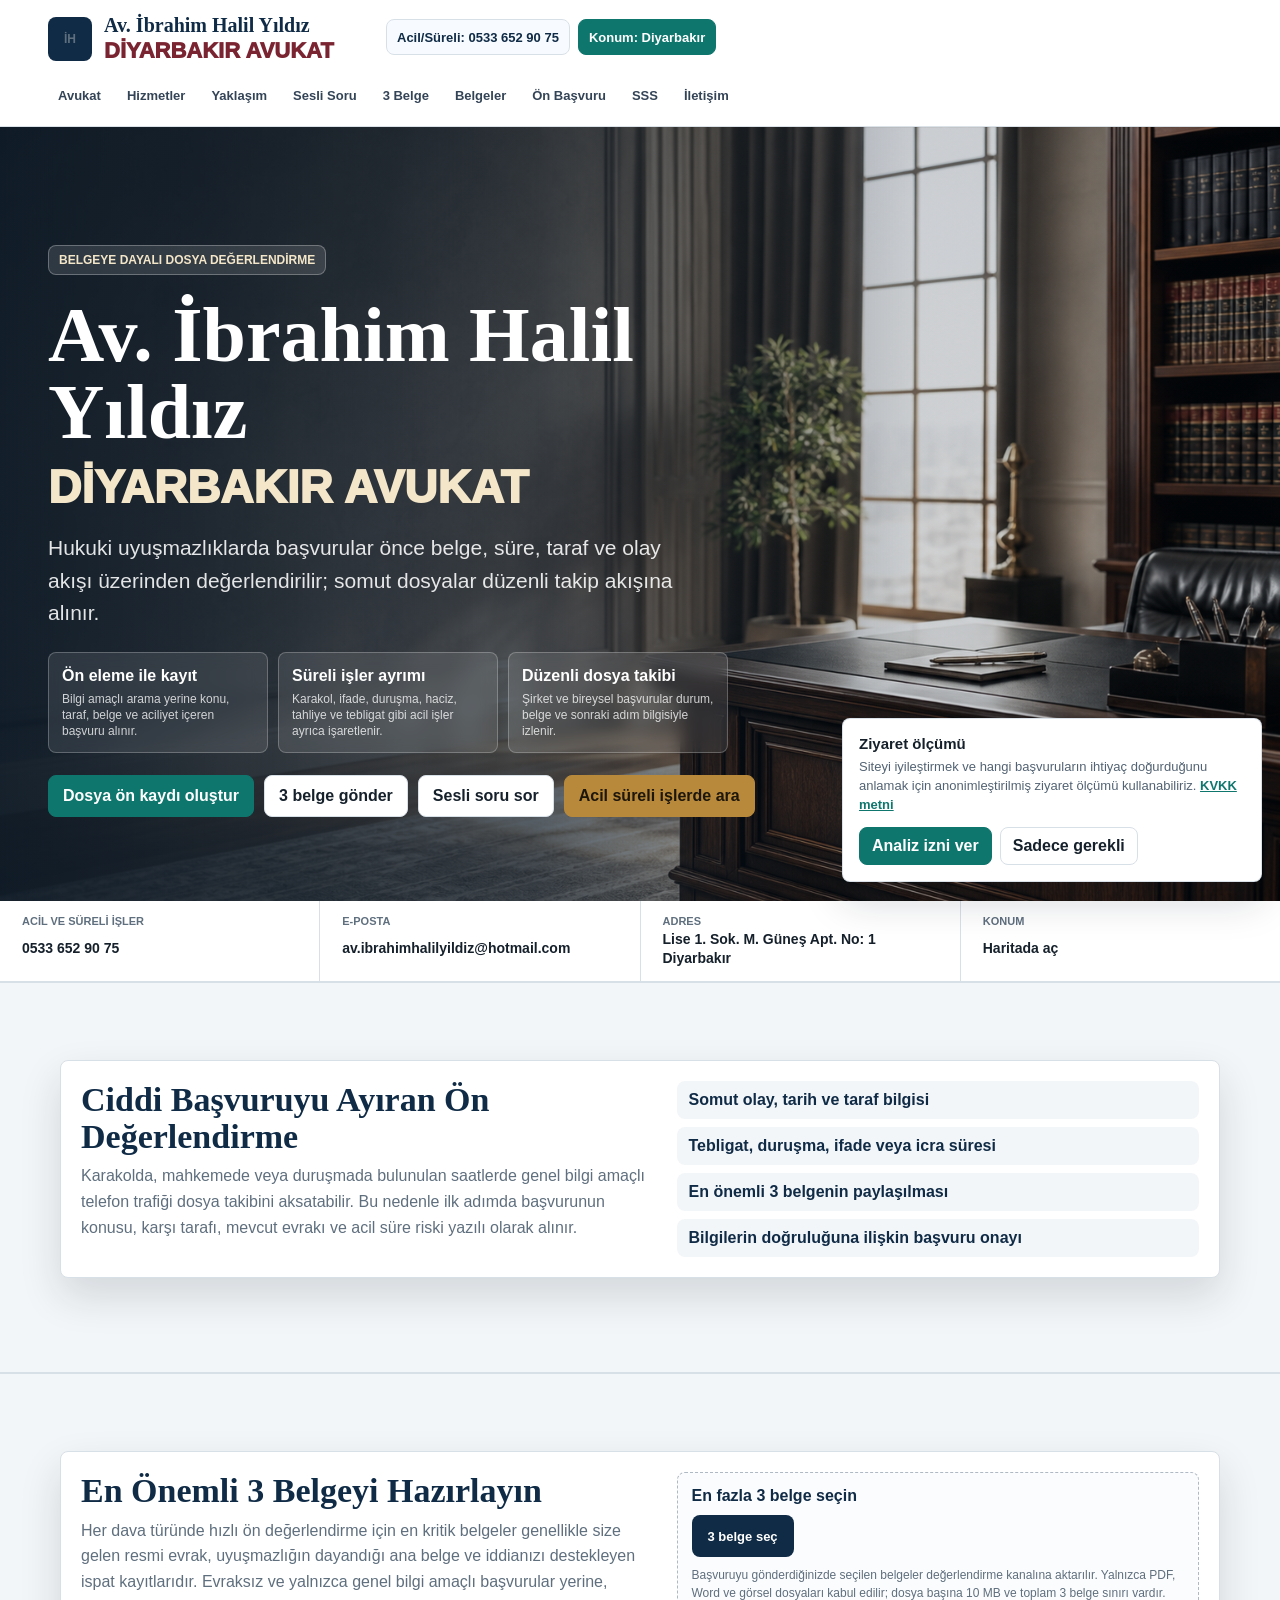
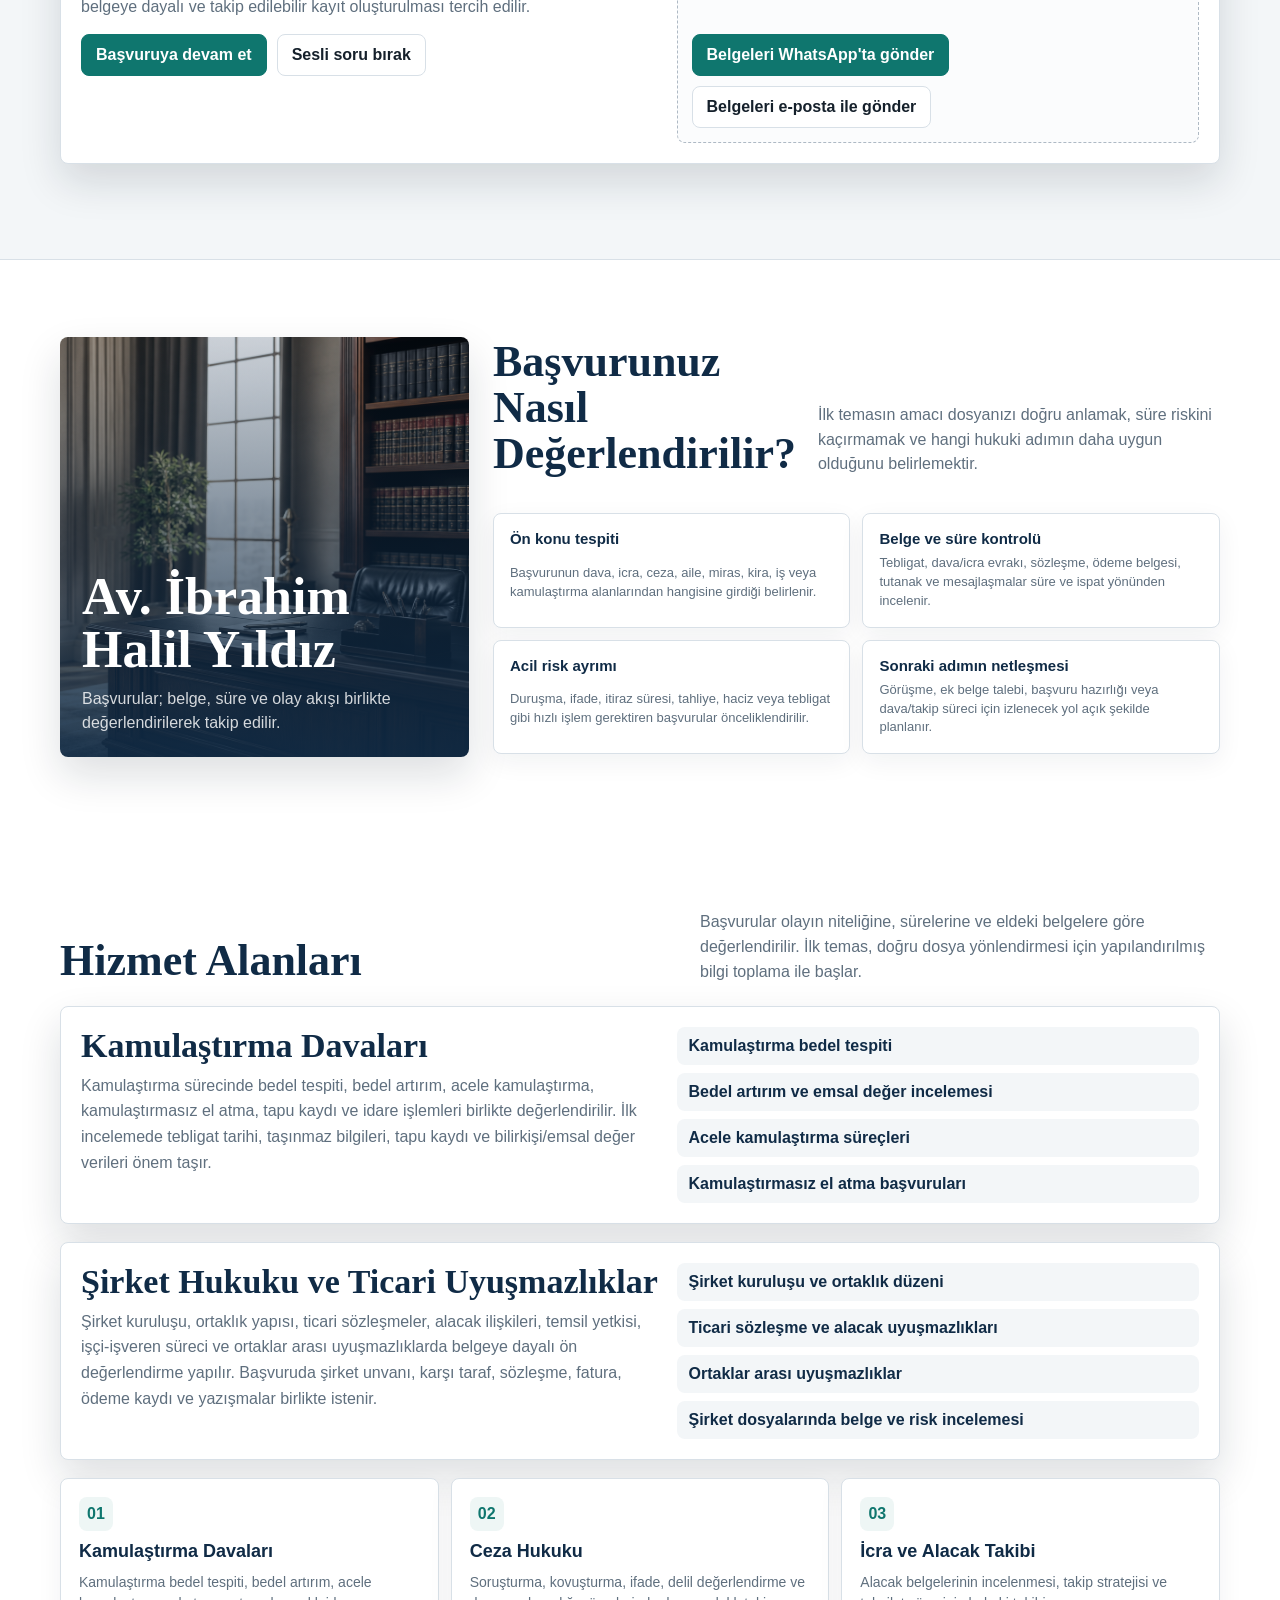
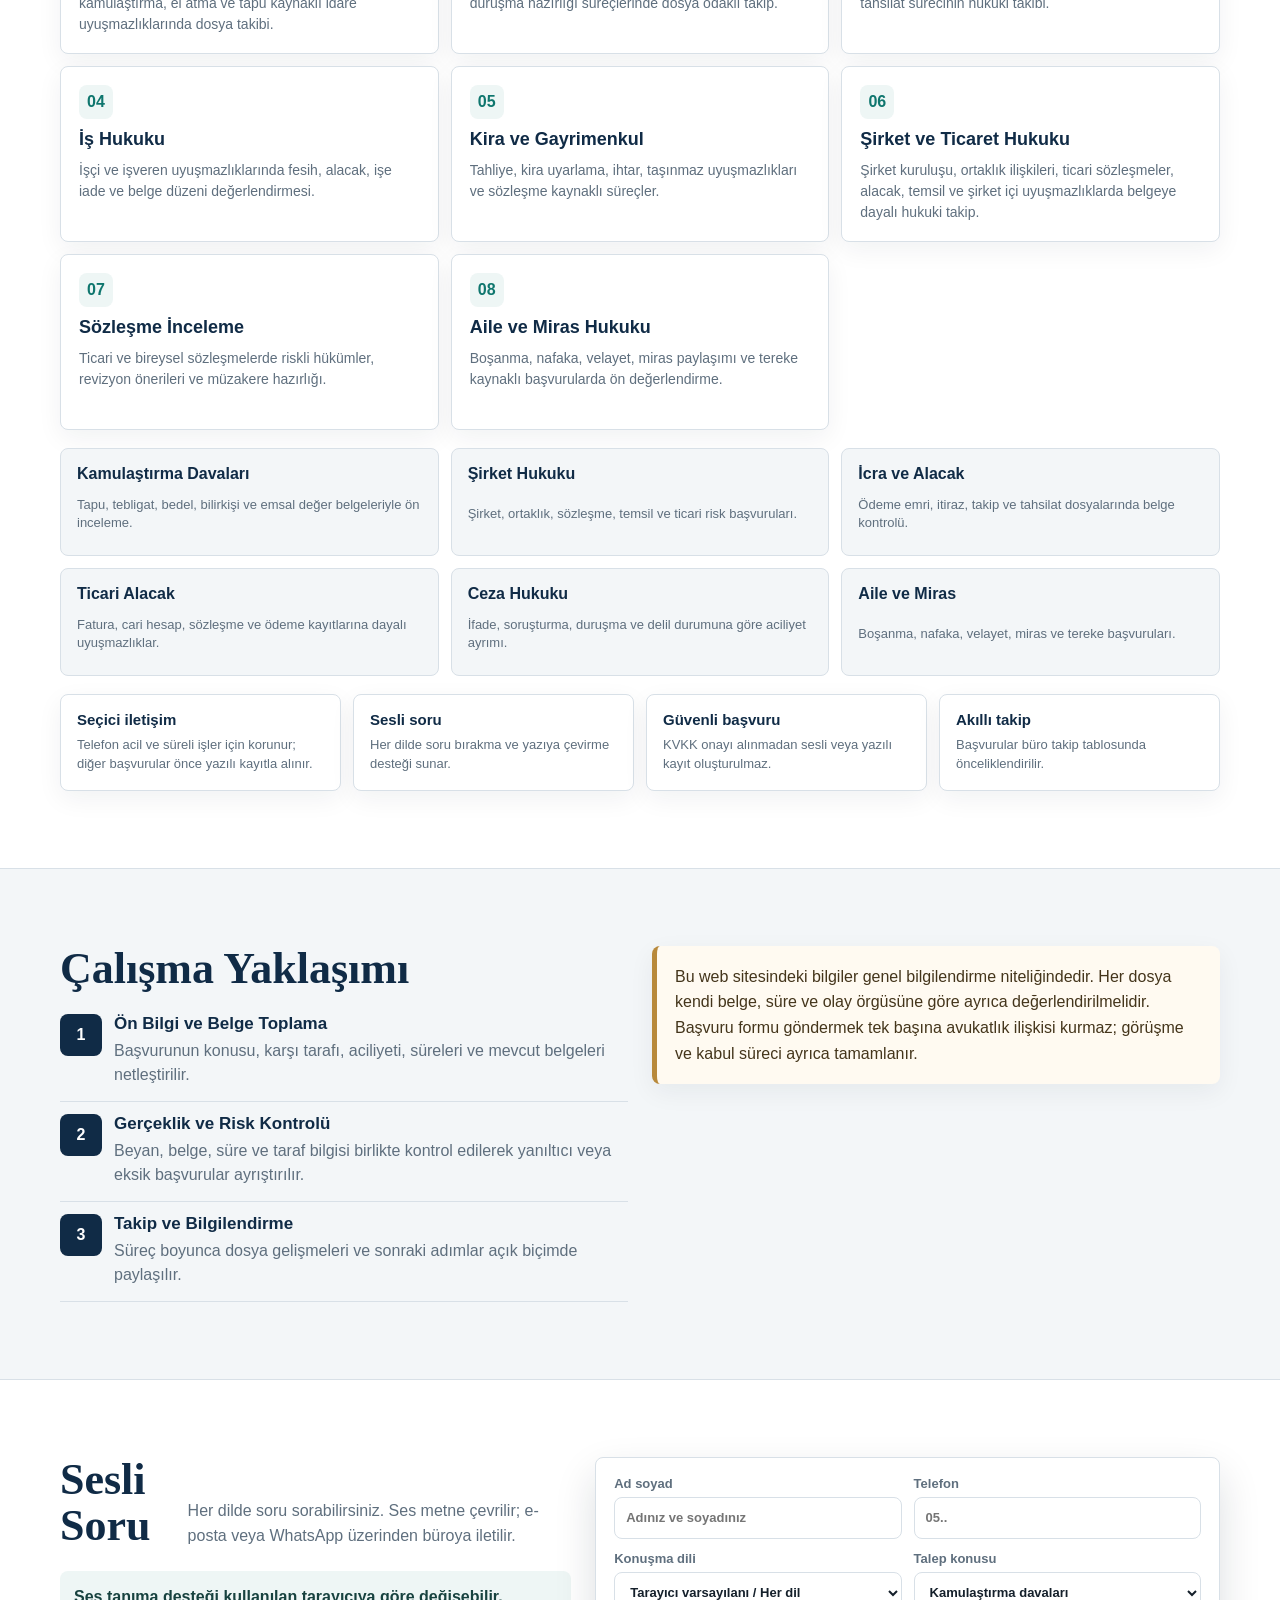
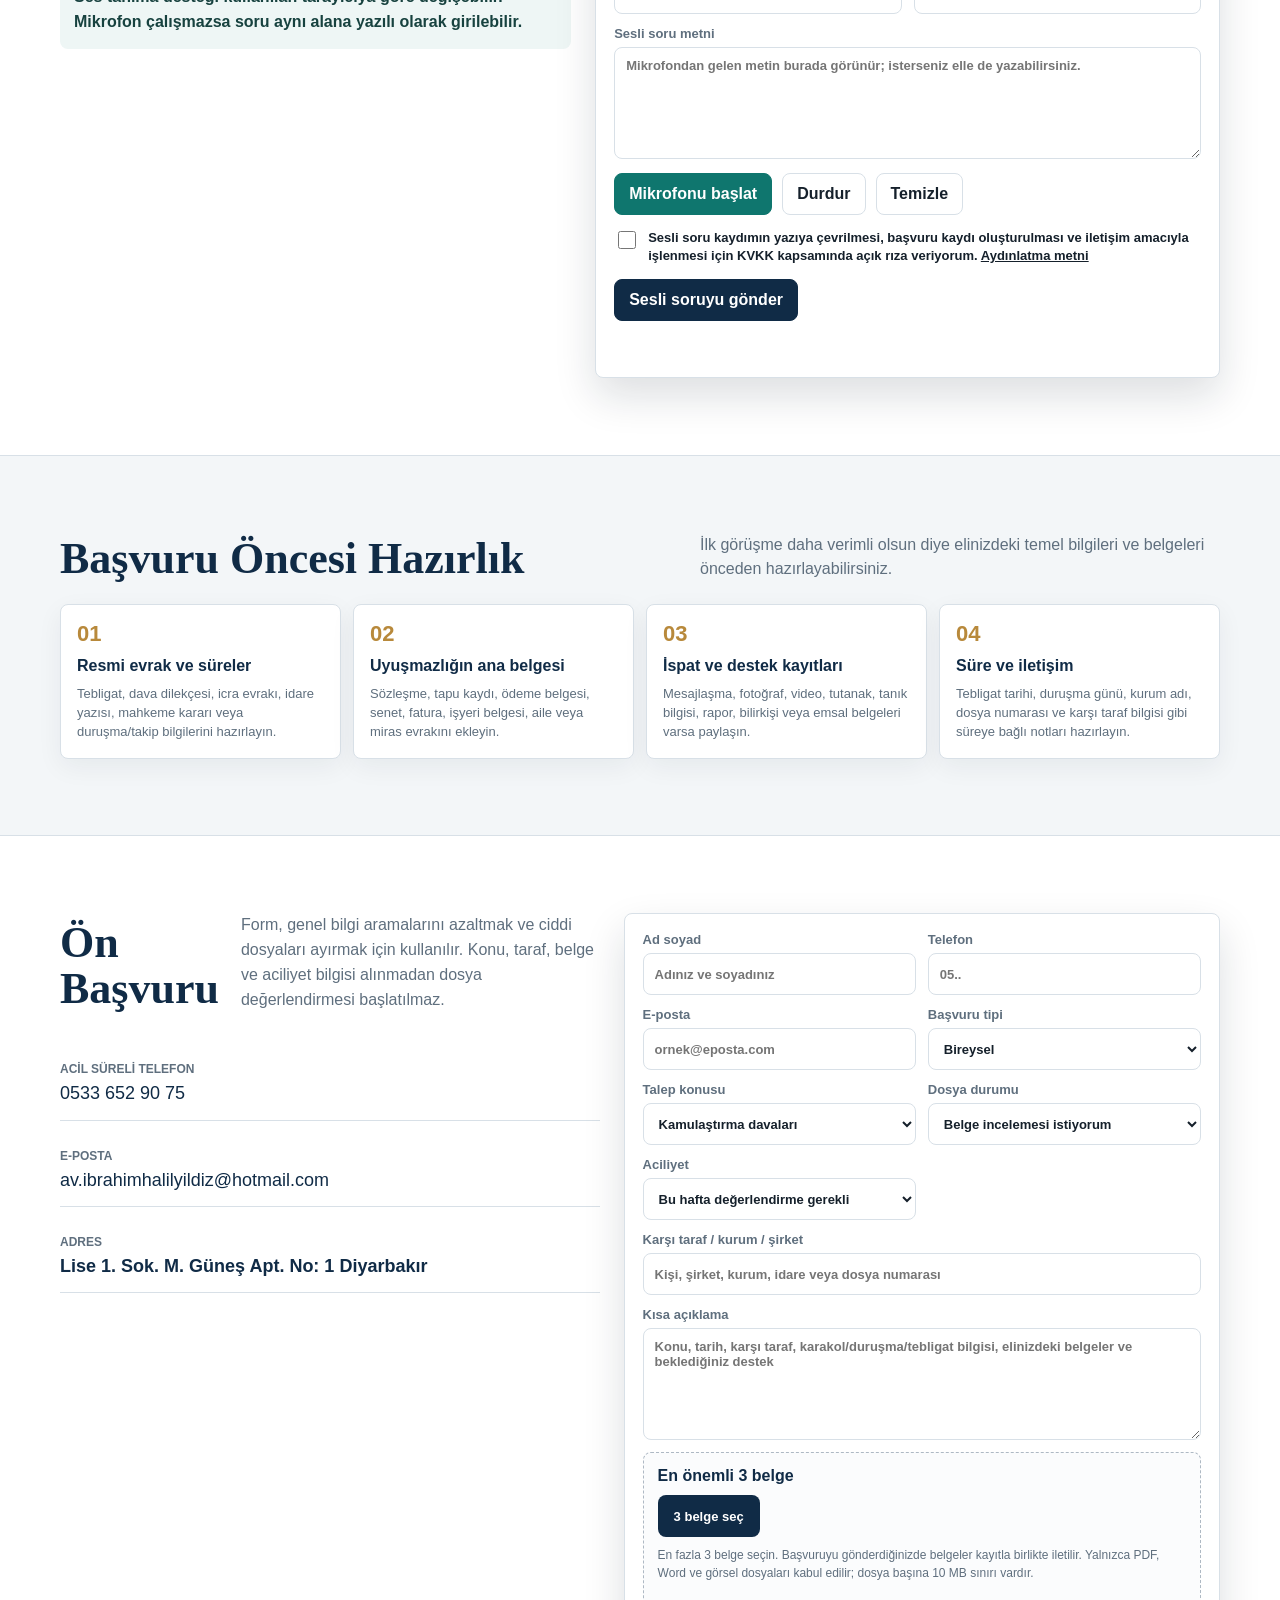
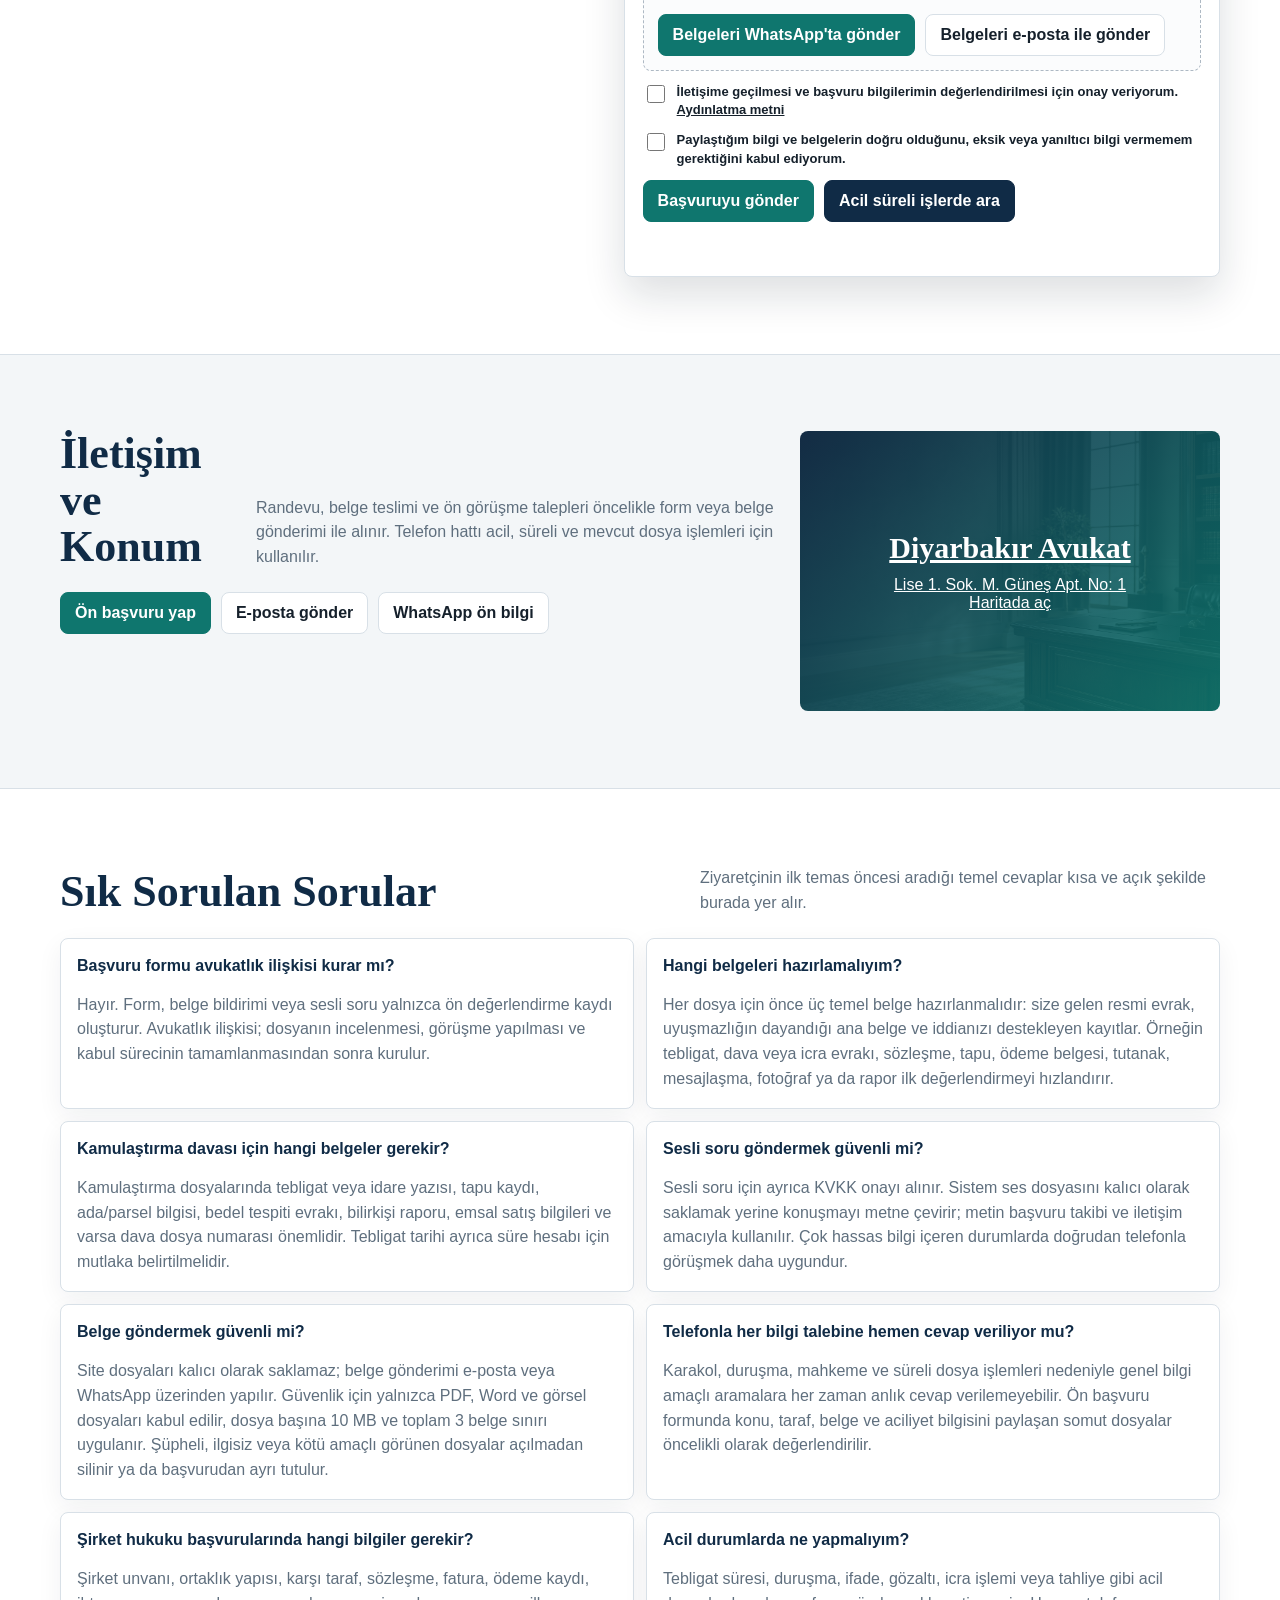
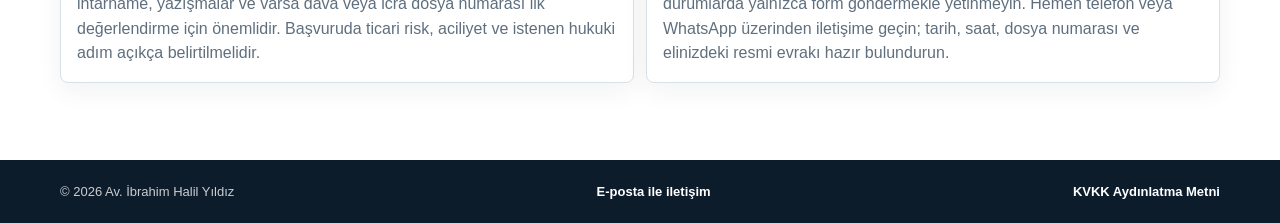
<file: index.html>
﻿<!doctype html>
<html lang="tr">
<head>
  <meta charset="utf-8">
  <meta name="viewport" content="width=device-width, initial-scale=1">
  <title>Diyarbakır Avukat | Dosya Takibi ve Ön Başvuru | Av. İbrahim Halil Yıldız</title>
  <meta name="description" content="Diyarbakır merkezli Av. İbrahim Halil Yıldız ile dava, icra, ceza, kamulaştırma ve ticari uyuşmazlıklar için belgeli ön başvuru.">
  <link rel="canonical" href="https://ibrahimhalilyildiz.com.tr/">
  <meta name="theme-color" content="#102b46">
  <meta property="og:type" content="website">
  <meta property="og:locale" content="tr_TR">
  <meta property="og:site_name" content="Av. İbrahim Halil Yıldız">
  <meta property="og:url" content="https://ibrahimhalilyildiz.com.tr/">
  <meta property="og:title" content="Diyarbakır Avukat | Av. İbrahim Halil Yıldız">
  <meta property="og:description" content="Dava, icra, ceza, kamulaştırma ve ticari uyuşmazlıklarda belgeye dayalı ön değerlendirme paneli.">
  <meta property="og:image" content="https://ibrahimhalilyildiz.com.tr/assets/office-hero.png">
  <meta name="twitter:card" content="summary_large_image">
  <meta name="twitter:title" content="Diyarbakır Avukat | Av. İbrahim Halil Yıldız">
  <meta name="twitter:description" content="Dava takibi, kamulaştırma, icra, ceza ve ticari uyuşmazlıklar için belgeye dayalı ön başvuru paneli.">
  <meta name="twitter:image" content="https://ibrahimhalilyildiz.com.tr/assets/office-hero.png">
  <style>
    :root {
      --ink: #15202b;
      --muted: #5f6f7e;
      --paper: #ffffff;
      --soft: #f3f6f8;
      --line: #d8e0e7;
      --navy: #102b46;
      --teal: #0f766e;
      --burgundy: #7b2431;
      --gold: #b8893b;
      --shadow: 0 18px 42px rgba(13, 28, 43, 0.14);
      font-family: Inter, "Segoe UI", Roboto, Arial, sans-serif;
    }

    * {
      box-sizing: border-box;
    }

    html {
      scroll-behavior: smooth;
    }

    body {
      margin: 0;
      color: var(--ink);
      background: var(--paper);
    }

    a {
      color: inherit;
    }

    button,
    input,
    select,
    textarea {
      font: inherit;
    }

    button,
    .btn {
      display: inline-flex;
      align-items: center;
      justify-content: center;
      min-height: 42px;
      padding: 10px 14px;
      border: 1px solid var(--line);
      border-radius: 8px;
      background: var(--paper);
      color: var(--ink);
      text-decoration: none;
      font-weight: 800;
      cursor: pointer;
      transition: transform 0.16s ease, background 0.16s ease, border-color 0.16s ease;
    }

    button:hover,
    .btn:hover {
      transform: translateY(-1px);
      border-color: #aeb9c4;
    }

    .btn.primary {
      background: var(--teal);
      border-color: var(--teal);
      color: #ffffff;
    }

    .btn.dark {
      background: var(--navy);
      border-color: var(--navy);
      color: #ffffff;
    }

    .btn.gold {
      background: var(--gold);
      border-color: var(--gold);
      color: #1d160b;
    }

    .site-header {
      position: sticky;
      top: 0;
      z-index: 30;
      display: flex;
      align-items: center;
      justify-content: space-between;
      gap: 18px;
      flex-wrap: wrap;
      padding: 12px clamp(16px, 4vw, 48px);
      background: rgba(255, 255, 255, 0.94);
      border-bottom: 1px solid rgba(216, 224, 231, 0.9);
      backdrop-filter: blur(12px);
    }

    .brand {
      display: flex;
      align-items: center;
      gap: 12px;
      min-width: 320px;
      text-decoration: none;
    }

    .brand-mark {
      width: 44px;
      height: 44px;
      display: grid;
      place-items: center;
      border-radius: 8px;
      background: var(--navy);
      color: #ffffff;
      font-weight: 900;
    }

    .brand strong {
      display: block;
      font-family: Georgia, "Times New Roman", serif;
      font-size: 20px;
      line-height: 1.05;
      color: var(--navy);
    }

    .brand span {
      display: block;
      margin-top: 3px;
      color: var(--muted);
      font-size: 12px;
      font-weight: 700;
    }

    .brand .brand-mark {
      display: grid;
    }

    .brand-copy {
      display: grid;
      gap: 3px;
    }

    .brand .brand-city {
      display: block;
      color: var(--burgundy);
      font-size: 22px;
      font-weight: 950;
      letter-spacing: 0;
      line-height: 1.05;
      text-transform: uppercase;
    }

    .header-contact {
      display: flex;
      align-items: center;
      gap: 8px;
      flex-wrap: wrap;
      flex: 1 1 auto;
    }

    .header-contact a {
      min-height: 36px;
      display: inline-flex;
      align-items: center;
      justify-content: center;
      padding: 8px 10px;
      border: 1px solid var(--line);
      border-radius: 8px;
      background: #f7fbff;
      color: var(--navy);
      text-decoration: none;
      font-size: 13px;
      font-weight: 900;
      white-space: nowrap;
    }

    .header-contact a.location-link {
      background: var(--teal);
      border-color: var(--teal);
      color: #ffffff;
    }

    .nav {
      display: flex;
      align-items: center;
      justify-content: flex-end;
      gap: 6px;
      flex-wrap: wrap;
      flex: 0 1 auto;
    }

    .nav a {
      min-height: 34px;
      padding: 8px 10px;
      border-radius: 8px;
      color: #344457;
      text-decoration: none;
      font-size: 13px;
      font-weight: 800;
    }

    .nav a:hover {
      background: var(--soft);
    }

    .hero {
      position: relative;
      min-height: min(76svh, 720px);
      display: grid;
      align-items: center;
      padding: clamp(72px, 10vw, 118px) clamp(16px, 4vw, 48px) clamp(52px, 7vw, 84px);
      background-image:
        linear-gradient(90deg, rgba(9, 24, 39, 0.86) 0%, rgba(9, 24, 39, 0.68) 42%, rgba(9, 24, 39, 0.18) 72%),
        url("assets/office-hero.png");
      background-size: cover;
      background-position: center;
      color: #ffffff;
      overflow: hidden;
    }

    .hero-inner {
      width: min(760px, 100%);
      display: grid;
      gap: 22px;
    }

    .eyebrow {
      display: inline-flex;
      align-items: center;
      width: fit-content;
      min-height: 30px;
      padding: 6px 10px;
      border: 1px solid rgba(255, 255, 255, 0.28);
      border-radius: 8px;
      background: rgba(255, 255, 255, 0.12);
      color: #f4e6c9;
      font-size: 12px;
      font-weight: 850;
      text-transform: uppercase;
    }

    .city-title {
      margin: -8px 0 0;
      color: #f4e6c9;
      font-size: clamp(26px, 4vw, 46px);
      font-weight: 950;
      line-height: 1;
      text-transform: uppercase;
    }

    h1 {
      margin: 0;
      font-family: Georgia, "Times New Roman", serif;
      font-size: clamp(40px, 7vw, 78px);
      line-height: 0.98;
      letter-spacing: 0;
    }

    .hero p {
      margin: 0;
      max-width: 650px;
      color: rgba(255, 255, 255, 0.88);
      font-size: clamp(17px, 2vw, 21px);
      line-height: 1.55;
    }

    .hero-actions {
      display: flex;
      align-items: center;
      gap: 10px;
      flex-wrap: wrap;
    }

    .hero-metrics {
      display: grid;
      grid-template-columns: repeat(3, minmax(130px, 1fr));
      gap: 10px;
      max-width: 680px;
    }

    .hero-metric {
      min-height: 82px;
      padding: 13px;
      border: 1px solid rgba(255, 255, 255, 0.24);
      border-radius: 8px;
      background: rgba(255, 255, 255, 0.1);
      backdrop-filter: blur(8px);
    }

    .hero-metric strong {
      display: block;
      color: #ffffff;
      font-size: 16px;
      line-height: 1.2;
    }

    .hero-metric span {
      display: block;
      margin-top: 6px;
      color: rgba(255, 255, 255, 0.78);
      font-size: 12px;
      line-height: 1.35;
    }

    .quick-contact {
      display: grid;
      grid-template-columns: repeat(4, minmax(170px, 1fr));
      gap: 1px;
      background: var(--line);
      border-bottom: 1px solid var(--line);
    }

    .quick-contact a,
    .quick-contact span {
      display: grid;
      gap: 3px;
      min-height: 72px;
      padding: 14px clamp(14px, 2vw, 22px);
      background: #ffffff;
      text-decoration: none;
    }

    .quick-contact small {
      color: var(--muted);
      font-size: 11px;
      font-weight: 850;
      text-transform: uppercase;
    }

    .quick-contact strong {
      font-size: 14px;
      line-height: 1.3;
    }

    .profile-layout {
      display: grid;
      grid-template-columns: minmax(280px, 0.72fr) minmax(0, 1.28fr);
      gap: 24px;
      align-items: stretch;
    }

    .profile-card {
      display: grid;
      align-content: end;
      min-height: 420px;
      padding: 22px;
      border-radius: 8px;
      background:
        linear-gradient(180deg, rgba(16, 43, 70, 0.18), rgba(16, 43, 70, 0.92)),
        url("assets/office-hero.png");
      background-size: cover;
      background-position: center right;
      color: #ffffff;
      box-shadow: var(--shadow);
    }

    .profile-card h2 {
      margin: 0;
      font-family: Georgia, "Times New Roman", serif;
      font-size: clamp(32px, 5vw, 52px);
      line-height: 1.02;
    }

    .profile-card p {
      margin: 10px 0 0;
      color: rgba(255, 255, 255, 0.82);
      line-height: 1.5;
    }

    .profile-content {
      display: grid;
      gap: 14px;
      align-content: center;
    }

    .premium-list {
      display: grid;
      grid-template-columns: repeat(2, minmax(210px, 1fr));
      gap: 12px;
      margin: 0;
      padding: 0;
      list-style: none;
    }

    .premium-list li {
      display: grid;
      gap: 7px;
      padding: 16px;
      border: 1px solid var(--line);
      border-radius: 8px;
      background: #ffffff;
      box-shadow: 0 8px 26px rgba(13, 28, 43, 0.06);
    }

    .premium-list strong {
      color: var(--navy);
      font-size: 15px;
    }

    .premium-list span {
      color: var(--muted);
      font-size: 13px;
      line-height: 1.45;
    }

    section {
      padding: clamp(42px, 6vw, 78px) clamp(16px, 4vw, 48px);
    }

    .section-inner {
      width: min(1160px, 100%);
      margin: 0 auto;
    }

    .section-head {
      display: flex;
      align-items: end;
      justify-content: space-between;
      gap: 22px;
      margin-bottom: 22px;
    }

    .section-head h2 {
      margin: 0;
      font-family: Georgia, "Times New Roman", serif;
      font-size: clamp(28px, 4vw, 44px);
      line-height: 1.05;
      color: var(--navy);
    }

    .section-head p {
      margin: 0;
      max-width: 520px;
      color: var(--muted);
      line-height: 1.55;
    }

    .services {
      display: grid;
      grid-template-columns: repeat(3, minmax(210px, 1fr));
      gap: 12px;
    }

    .service {
      min-height: 176px;
      display: grid;
      align-content: start;
      gap: 10px;
      padding: 18px;
      border: 1px solid var(--line);
      border-radius: 8px;
      background: #ffffff;
      box-shadow: 0 8px 26px rgba(13, 28, 43, 0.06);
    }

    .service b {
      display: inline-grid;
      place-items: center;
      width: 34px;
      height: 34px;
      border-radius: 8px;
      background: #eef6f5;
      color: var(--teal);
    }

    .service h3 {
      margin: 0;
      font-size: 18px;
      color: var(--navy);
    }

    .service p {
      margin: 0;
      color: var(--muted);
      line-height: 1.5;
      font-size: 14px;
    }

    .topic-pages {
      display: grid;
      grid-template-columns: repeat(3, minmax(210px, 1fr));
      gap: 12px;
      margin-top: 18px;
    }

    .topic-link {
      display: grid;
      gap: 6px;
      min-height: 108px;
      padding: 16px;
      border: 1px solid var(--line);
      border-radius: 8px;
      background: var(--soft);
      color: inherit;
      text-decoration: none;
    }

    .topic-link strong {
      color: var(--navy);
      font-size: 16px;
    }

    .topic-link span {
      color: var(--muted);
      line-height: 1.45;
      font-size: 13px;
    }

    .band {
      background: var(--soft);
      border-block: 1px solid var(--line);
    }

    .approach {
      display: grid;
      grid-template-columns: 1fr 1fr;
      gap: 24px;
      align-items: start;
    }

    .approach-list {
      display: grid;
      gap: 12px;
      margin: 0;
      padding: 0;
      list-style: none;
    }

    .approach-list li {
      display: grid;
      grid-template-columns: 42px 1fr;
      gap: 12px;
      align-items: start;
      padding-bottom: 14px;
      border-bottom: 1px solid var(--line);
    }

    .approach-list span {
      display: grid;
      place-items: center;
      width: 42px;
      height: 42px;
      border-radius: 8px;
      background: var(--navy);
      color: #ffffff;
      font-weight: 900;
    }

    .approach-list h3 {
      margin: 0 0 5px;
      color: var(--navy);
      font-size: 17px;
    }

    .approach-list p {
      margin: 0;
      color: var(--muted);
      line-height: 1.5;
    }

    .notice {
      padding: 18px;
      border-left: 5px solid var(--gold);
      border-radius: 8px;
      background: #fffaf1;
      color: #44351b;
      line-height: 1.6;
      box-shadow: 0 8px 26px rgba(13, 28, 43, 0.06);
    }

    .feature-strip {
      display: grid;
      grid-template-columns: repeat(4, minmax(160px, 1fr));
      gap: 12px;
      margin-top: 18px;
    }

    .feature {
      display: grid;
      gap: 8px;
      padding: 16px;
      border: 1px solid var(--line);
      border-radius: 8px;
      background: #ffffff;
      box-shadow: 0 8px 26px rgba(13, 28, 43, 0.06);
    }

    .feature strong {
      color: var(--navy);
      font-size: 15px;
    }

    .feature span {
      color: var(--muted);
      line-height: 1.45;
      font-size: 13px;
    }

    .document-grid {
      display: grid;
      grid-template-columns: repeat(4, minmax(160px, 1fr));
      gap: 12px;
    }

    .focus-box {
      display: grid;
      grid-template-columns: minmax(0, 1.05fr) minmax(280px, 0.95fr);
      gap: 18px;
      align-items: start;
      padding: 20px;
      border: 1px solid var(--line);
      border-radius: 8px;
      background: #ffffff;
      box-shadow: var(--shadow);
      margin-bottom: 18px;
    }

    .focus-box h3 {
      margin: 0 0 8px;
      font-family: Georgia, "Times New Roman", serif;
      font-size: clamp(24px, 3vw, 34px);
      color: var(--navy);
      line-height: 1.1;
    }

    .focus-box p {
      margin: 0;
      color: var(--muted);
      line-height: 1.6;
    }

    .focus-list {
      display: grid;
      gap: 8px;
      margin: 0;
      padding: 0;
      list-style: none;
    }

    .focus-list li {
      padding: 10px 12px;
      border-radius: 8px;
      background: var(--soft);
      color: var(--navy);
      font-weight: 800;
    }

    .document-card {
      min-height: 150px;
      display: grid;
      align-content: start;
      gap: 9px;
      padding: 16px;
      border: 1px solid var(--line);
      border-radius: 8px;
      background: #ffffff;
      box-shadow: 0 8px 26px rgba(13, 28, 43, 0.06);
    }

    .document-card b {
      color: var(--gold);
      font-size: 22px;
    }

    .document-card strong {
      color: var(--navy);
      line-height: 1.25;
    }

    .document-card span {
      color: var(--muted);
      font-size: 13px;
      line-height: 1.45;
    }

    .faq-grid {
      display: grid;
      grid-template-columns: repeat(2, minmax(240px, 1fr));
      gap: 12px;
    }

    details {
      border: 1px solid var(--line);
      border-radius: 8px;
      background: #ffffff;
      box-shadow: 0 8px 26px rgba(13, 28, 43, 0.06);
    }

    summary {
      min-height: 54px;
      display: flex;
      align-items: center;
      padding: 14px 16px;
      color: var(--navy);
      font-weight: 900;
      cursor: pointer;
    }

    details p {
      margin: 0;
      padding: 0 16px 16px;
      color: var(--muted);
      line-height: 1.55;
    }

    .request-layout {
      display: grid;
      grid-template-columns: minmax(0, 0.95fr) minmax(340px, 1.05fr);
      gap: 24px;
      align-items: start;
    }

    .voice-layout {
      display: grid;
      grid-template-columns: minmax(0, 0.9fr) minmax(340px, 1.1fr);
      gap: 24px;
      align-items: start;
    }

    .voice-card {
      display: grid;
      gap: 14px;
      padding: 18px;
      border: 1px solid var(--line);
      border-radius: 8px;
      background: #ffffff;
      box-shadow: var(--shadow);
    }

    .voice-controls {
      display: flex;
      gap: 10px;
      align-items: center;
      flex-wrap: wrap;
    }

    .voice-status {
      min-height: 24px;
      color: var(--burgundy);
      font-weight: 850;
    }

    .language-note {
      padding: 14px;
      border-radius: 8px;
      background: #eef6f5;
      color: #17423f;
      line-height: 1.55;
      font-weight: 700;
    }

    .request-info {
      display: grid;
      gap: 14px;
    }

    .contact-line {
      display: grid;
      gap: 5px;
      padding: 14px 0;
      border-bottom: 1px solid var(--line);
    }

    .contact-line small {
      color: var(--muted);
      font-size: 12px;
      font-weight: 850;
      text-transform: uppercase;
    }

    .contact-line a,
    .contact-line strong {
      color: var(--navy);
      font-size: 18px;
      line-height: 1.35;
      text-decoration: none;
    }

    form {
      display: grid;
      gap: 12px;
      padding: 18px;
      border: 1px solid var(--line);
      border-radius: 8px;
      background: #ffffff;
      box-shadow: var(--shadow);
    }

    .form-grid {
      display: grid;
      grid-template-columns: 1fr 1fr;
      gap: 12px;
    }

    label {
      display: grid;
      gap: 6px;
      color: var(--muted);
      font-size: 13px;
      font-weight: 800;
    }

    input,
    select,
    textarea {
      width: 100%;
      min-height: 42px;
      padding: 10px 11px;
      border: 1px solid var(--line);
      border-radius: 8px;
      background: #ffffff;
      color: var(--ink);
      outline: none;
    }

    textarea {
      min-height: 112px;
      resize: vertical;
    }

    input:focus,
    select:focus,
    textarea:focus {
      border-color: var(--teal);
      box-shadow: 0 0 0 3px rgba(15, 118, 110, 0.12);
    }

    .full {
      grid-column: 1 / -1;
    }

    .checkline {
      display: flex;
      align-items: flex-start;
      gap: 9px;
      color: var(--ink);
      line-height: 1.4;
      font-size: 13px;
    }

    .checkline input {
      width: 18px;
      min-height: 18px;
      margin-top: 2px;
      flex: 0 0 auto;
    }

    .upload-box {
      display: grid;
      gap: 10px;
      padding: 14px;
      border: 1px dashed #aeb9c4;
      border-radius: 8px;
      background: #fbfcfd;
    }

    .upload-title {
      font-weight: 800;
      color: var(--navy);
    }

    .file-trigger {
      display: inline-flex;
      align-items: center;
      justify-content: center;
      width: fit-content;
      min-height: 42px;
      padding: 0 16px;
      border-radius: 8px;
      background: var(--navy);
      color: #fff;
      font-weight: 800;
      cursor: pointer;
    }

    .upload-box input[type="file"] {
      position: absolute;
      width: 1px;
      height: 1px;
      overflow: hidden;
      opacity: 0;
      pointer-events: none;
    }

    .upload-help {
      color: var(--muted);
      font-size: 12px;
      line-height: 1.45;
    }

    .file-list {
      display: grid;
      gap: 8px;
      margin: 0;
      padding: 0;
      list-style: none;
    }

    .file-list li {
      display: flex;
      align-items: center;
      justify-content: space-between;
      gap: 10px;
      padding: 9px 10px;
      border: 1px solid var(--line);
      border-radius: 8px;
      background: #ffffff;
      color: var(--navy);
      font-size: 13px;
      font-weight: 800;
    }

    .file-info {
      display: grid;
      gap: 2px;
      min-width: 0;
    }

    .file-name {
      overflow-wrap: anywhere;
    }

    .file-list .file-size {
      color: var(--muted);
      font-weight: 700;
      white-space: nowrap;
    }

    .file-remove {
      border: 1px solid #e0a4ad;
      border-radius: 7px;
      background: #fff6f7;
      color: var(--burgundy);
      cursor: pointer;
      font-weight: 800;
      min-height: 32px;
      padding: 0 10px;
      white-space: nowrap;
    }

    .form-actions {
      display: flex;
      gap: 10px;
      align-items: center;
      flex-wrap: wrap;
    }

    .form-status {
      min-height: 24px;
      color: var(--teal);
      font-weight: 800;
    }

    .location {
      display: grid;
      grid-template-columns: minmax(0, 1fr) minmax(280px, 420px);
      gap: 24px;
      align-items: stretch;
    }

    .map-box {
      min-height: 280px;
      display: grid;
      place-items: center;
      padding: 24px;
      border-radius: 8px;
      background:
        linear-gradient(135deg, rgba(16, 43, 70, 0.92), rgba(15, 118, 110, 0.9)),
        url("assets/office-hero.png");
      background-size: cover;
      background-position: center;
      color: #ffffff;
      text-align: center;
    }

    .map-box strong {
      display: block;
      margin-bottom: 12px;
      font-family: Georgia, "Times New Roman", serif;
      font-size: 30px;
      line-height: 1.1;
    }

    footer {
      padding: 24px clamp(16px, 4vw, 48px);
      background: #0d1c2b;
      color: rgba(255, 255, 255, 0.78);
    }

    .mobile-actions {
      position: fixed;
      left: 0;
      right: 0;
      bottom: 0;
      z-index: 40;
      display: none;
      grid-template-columns: repeat(3, 1fr);
      gap: 1px;
      padding: 8px;
      background: rgba(255, 255, 255, 0.96);
      border-top: 1px solid var(--line);
      box-shadow: 0 -10px 26px rgba(13, 28, 43, 0.12);
      backdrop-filter: blur(10px);
    }

    .mobile-actions a {
      min-height: 42px;
      display: grid;
      place-items: center;
      border-radius: 8px;
      background: var(--navy);
      color: #ffffff;
      text-decoration: none;
      font-size: 12px;
      font-weight: 900;
    }

    .footer-inner {
      width: min(1160px, 100%);
      margin: 0 auto;
      display: flex;
      align-items: center;
      justify-content: space-between;
      gap: 14px;
      flex-wrap: wrap;
      font-size: 13px;
    }

    .footer-inner a {
      color: #ffffff;
      font-weight: 800;
      text-decoration: none;
    }

    @media (max-width: 980px) {
      .quick-contact,
      .services,
      .topic-pages,
      .feature-strip,
      .document-grid,
      .profile-layout,
      .focus-box,
      .approach,
      .request-layout,
      .voice-layout,
      .location {
        grid-template-columns: 1fr 1fr;
      }

      .request-layout,
      .voice-layout,
      .approach,
      .location {
        grid-template-columns: 1fr;
      }

      .section-head {
        align-items: start;
        flex-direction: column;
      }
    }

    @media (max-width: 720px) {
      .site-header {
        align-items: flex-start;
        flex-direction: column;
      }

      .brand,
      .header-contact {
        width: 100%;
      }

      .header-contact a {
        flex: 1 1 150px;
      }

      .nav {
        justify-content: flex-start;
      }

      .hero {
        min-height: 78svh;
        background-image:
          linear-gradient(90deg, rgba(9, 24, 39, 0.9), rgba(9, 24, 39, 0.58)),
          url("assets/office-hero.png");
      }

      .hero-actions .btn,
      .quick-contact {
        width: 100%;
      }

      .quick-contact,
      .services,
      .topic-pages,
      .feature-strip,
      .document-grid,
      .faq-grid,
      .premium-list,
      .hero-metrics,
      .focus-box,
      .form-grid {
        grid-template-columns: 1fr;
      }

      body {
        padding-bottom: 66px;
      }

      .profile-layout {
        grid-template-columns: 1fr;
      }

      .profile-card {
        min-height: 320px;
      }

      .mobile-actions {
        display: grid;
      }

      .full {
        grid-column: auto;
      }
    }
  </style>
</head>
<body>
  <header class="site-header">
    <a class="brand" href="#top" aria-label="Ana sayfa">
      <span class="brand-mark">İH</span>
      <span class="brand-copy">
        <strong>Av. İbrahim Halil Yıldız</strong>
        <span class="brand-city">Diyarbakır Avukat</span>
      </span>
    </a>
    <div class="header-contact" aria-label="Üst iletişim">
      <a href="tel:+905336529075">Acil/Süreli: 0533 652 90 75</a>
      <a class="location-link" href="https://www.google.com/maps/search/?api=1&amp;query=Lise%201.%20Sok.%20M.%20G%C3%BCne%C5%9F%20Apt.%20No%3A%201%20Diyarbak%C4%B1r" target="_blank" rel="noopener">Konum: Diyarbakır</a>
    </div>
    <nav class="nav" aria-label="Site bölümleri">
      <a href="#avukat">Avukat</a>
      <a href="#hizmetler">Hizmetler</a>
      <a href="#yaklasim">Yaklaşım</a>
      <a href="#sesli-soru">Sesli Soru</a>
      <a href="#belge-yukle">3 Belge</a>
      <a href="#belgeler">Belgeler</a>
      <a href="#basvuru">Ön Başvuru</a>
      <a href="#sss">SSS</a>
      <a href="#iletisim">İletişim</a>
    </nav>
  </header>

  <main id="top">
    <section class="hero">
      <div class="hero-inner">
        <span class="eyebrow">Belgeye Dayalı Dosya Değerlendirme</span>
        <h1>Av. İbrahim Halil Yıldız</h1>
        <div class="city-title">Diyarbakır Avukat</div>
        <p>Hukuki uyuşmazlıklarda başvurular önce belge, süre, taraf ve olay akışı üzerinden değerlendirilir; somut dosyalar düzenli takip akışına alınır.</p>
        <div class="hero-metrics" aria-label="Öne çıkan özellikler">
          <div class="hero-metric">
            <strong>Ön eleme ile kayıt</strong>
            <span>Bilgi amaçlı arama yerine konu, taraf, belge ve aciliyet içeren başvuru alınır.</span>
          </div>
          <div class="hero-metric">
            <strong>Süreli işler ayrımı</strong>
            <span>Karakol, ifade, duruşma, haciz, tahliye ve tebligat gibi acil işler ayrıca işaretlenir.</span>
          </div>
          <div class="hero-metric">
            <strong>Düzenli dosya takibi</strong>
            <span>Şirket ve bireysel başvurular durum, belge ve sonraki adım bilgisiyle izlenir.</span>
          </div>
        </div>
        <div class="hero-actions">
          <a class="btn primary" href="#basvuru">Dosya ön kaydı oluştur</a>
          <a class="btn" href="#belge-yukle">3 belge gönder</a>
          <a class="btn" href="#sesli-soru">Sesli soru sor</a>
          <a class="btn gold" href="tel:+905336529075">Acil süreli işlerde ara</a>
        </div>
      </div>
    </section>

    <div class="quick-contact" aria-label="Hızlı iletişim">
      <a href="tel:+905336529075">
        <small>Acil ve süreli işler</small>
        <strong>0533 652 90 75</strong>
      </a>
      <a href="mailto:av.ibrahimhalilyildiz@hotmail.com">
        <small>E-posta</small>
        <strong>av.ibrahimhalilyildiz@hotmail.com</strong>
      </a>
      <span>
        <small>Adres</small>
        <strong>Lise 1. Sok. M. Güneş Apt. No: 1 Diyarbakır</strong>
      </span>
      <a href="https://www.google.com/maps/search/?api=1&amp;query=Lise%201.%20Sok.%20M.%20G%C3%BCne%C5%9F%20Apt.%20No%3A%201%20Diyarbak%C4%B1r" target="_blank" rel="noopener">
        <small>Konum</small>
        <strong>Haritada aç</strong>
      </a>
    </div>

    <section id="on-eleme" class="band">
      <div class="section-inner focus-box">
        <div>
          <h3>Ciddi Başvuruyu Ayıran Ön Değerlendirme</h3>
          <p>Karakolda, mahkemede veya duruşmada bulunulan saatlerde genel bilgi amaçlı telefon trafiği dosya takibini aksatabilir. Bu nedenle ilk adımda başvurunun konusu, karşı tarafı, mevcut evrakı ve acil süre riski yazılı olarak alınır.</p>
        </div>
        <ul class="focus-list" aria-label="Ön değerlendirme ölçütleri">
          <li>Somut olay, tarih ve taraf bilgisi</li>
          <li>Tebligat, duruşma, ifade veya icra süresi</li>
          <li>En önemli 3 belgenin paylaşılması</li>
          <li>Bilgilerin doğruluğuna ilişkin başvuru onayı</li>
        </ul>
      </div>
    </section>

    <section id="belge-yukle" class="band">
      <div class="section-inner focus-box">
        <div>
          <h3>En Önemli 3 Belgeyi Hazırlayın</h3>
          <p>Her dava türünde hızlı ön değerlendirme için en kritik belgeler genellikle size gelen resmi evrak, uyuşmazlığın dayandığı ana belge ve iddianızı destekleyen ispat kayıtlarıdır. Evraksız ve yalnızca genel bilgi amaçlı başvurular yerine, belgeye dayalı ve takip edilebilir kayıt oluşturulması tercih edilir.</p>
          <div class="hero-actions" style="margin-top: 14px;">
            <a class="btn primary" href="#basvuru">Başvuruya devam et</a>
            <a class="btn" href="#sesli-soru">Sesli soru bırak</a>
          </div>
        </div>
        <div class="upload-box">
          <span class="upload-title">En fazla 3 belge seçin</span>
          <label class="file-trigger" for="topDocuments">3 belge seç</label>
          <input id="topDocuments" type="file" accept=".pdf,.doc,.docx,.jpg,.jpeg,.png,.webp" multiple>
          <span class="upload-help">Başvuruyu gönderdiğinizde seçilen belgeler değerlendirme kanalına aktarılır. Yalnızca PDF, Word ve görsel dosyaları kabul edilir; dosya başına 10 MB ve toplam 3 belge sınırı vardır.</span>
          <ul id="topFileList" class="file-list"></ul>
          <div class="hero-actions" style="margin-top: 12px;">
            <button class="btn primary" type="button" data-doc-send="whatsapp">Belgeleri WhatsApp'ta gönder</button>
            <button class="btn" type="button" data-doc-send="email">Belgeleri e-posta ile gönder</button>
          </div>
        </div>
      </div>
    </section>

    <section id="avukat">
      <div class="section-inner profile-layout">
        <div class="profile-card">
          <div>
            <h2>Av. İbrahim Halil Yıldız</h2>
            <p>Başvurular; belge, süre ve olay akışı birlikte değerlendirilerek takip edilir.</p>
          </div>
        </div>
        <div class="profile-content">
          <div class="section-head">
            <h2>Başvurunuz Nasıl Değerlendirilir?</h2>
            <p>İlk temasın amacı dosyanızı doğru anlamak, süre riskini kaçırmamak ve hangi hukuki adımın daha uygun olduğunu belirlemektir.</p>
          </div>
          <ul class="premium-list">
            <li>
              <strong>Ön konu tespiti</strong>
              <span>Başvurunun dava, icra, ceza, aile, miras, kira, iş veya kamulaştırma alanlarından hangisine girdiği belirlenir.</span>
            </li>
            <li>
              <strong>Belge ve süre kontrolü</strong>
              <span>Tebligat, dava/icra evrakı, sözleşme, ödeme belgesi, tutanak ve mesajlaşmalar süre ve ispat yönünden incelenir.</span>
            </li>
            <li>
              <strong>Acil risk ayrımı</strong>
              <span>Duruşma, ifade, itiraz süresi, tahliye, haciz veya tebligat gibi hızlı işlem gerektiren başvurular önceliklendirilir.</span>
            </li>
            <li>
              <strong>Sonraki adımın netleşmesi</strong>
              <span>Görüşme, ek belge talebi, başvuru hazırlığı veya dava/takip süreci için izlenecek yol açık şekilde planlanır.</span>
            </li>
          </ul>
        </div>
      </div>
    </section>

    <section id="hizmetler">
      <div class="section-inner">
        <div class="section-head">
          <h2>Hizmet Alanları</h2>
          <p>Başvurular olayın niteliğine, sürelerine ve eldeki belgelere göre değerlendirilir. İlk temas, doğru dosya yönlendirmesi için yapılandırılmış bilgi toplama ile başlar.</p>
        </div>

        <div class="focus-box">
          <div>
            <h3>Kamulaştırma Davaları</h3>
            <p>Kamulaştırma sürecinde bedel tespiti, bedel artırım, acele kamulaştırma, kamulaştırmasız el atma, tapu kaydı ve idare işlemleri birlikte değerlendirilir. İlk incelemede tebligat tarihi, taşınmaz bilgileri, tapu kaydı ve bilirkişi/emsal değer verileri önem taşır.</p>
          </div>
          <ul class="focus-list" aria-label="Kamulaştırma başlıkları">
            <li>Kamulaştırma bedel tespiti</li>
            <li>Bedel artırım ve emsal değer incelemesi</li>
            <li>Acele kamulaştırma süreçleri</li>
            <li>Kamulaştırmasız el atma başvuruları</li>
          </ul>
        </div>

        <div class="focus-box">
          <div>
            <h3>Şirket Hukuku ve Ticari Uyuşmazlıklar</h3>
            <p>Şirket kuruluşu, ortaklık yapısı, ticari sözleşmeler, alacak ilişkileri, temsil yetkisi, işçi-işveren süreci ve ortaklar arası uyuşmazlıklarda belgeye dayalı ön değerlendirme yapılır. Başvuruda şirket unvanı, karşı taraf, sözleşme, fatura, ödeme kaydı ve yazışmalar birlikte istenir.</p>
          </div>
          <ul class="focus-list" aria-label="Şirket hukuku başlıkları">
            <li>Şirket kuruluşu ve ortaklık düzeni</li>
            <li>Ticari sözleşme ve alacak uyuşmazlıkları</li>
            <li>Ortaklar arası uyuşmazlıklar</li>
            <li>Şirket dosyalarında belge ve risk incelemesi</li>
          </ul>
        </div>

        <div class="services">
          <article class="service">
            <b>01</b>
            <h3>Kamulaştırma Davaları</h3>
            <p>Kamulaştırma bedel tespiti, bedel artırım, acele kamulaştırma, el atma ve tapu kaynaklı idare uyuşmazlıklarında dosya takibi.</p>
          </article>
          <article class="service">
            <b>02</b>
            <h3>Ceza Hukuku</h3>
            <p>Soruşturma, kovuşturma, ifade, delil değerlendirme ve duruşma hazırlığı süreçlerinde dosya odaklı takip.</p>
          </article>
          <article class="service">
            <b>03</b>
            <h3>İcra ve Alacak Takibi</h3>
            <p>Alacak belgelerinin incelenmesi, takip stratejisi ve tahsilat sürecinin hukuki takibi.</p>
          </article>
          <article class="service">
            <b>04</b>
            <h3>İş Hukuku</h3>
            <p>İşçi ve işveren uyuşmazlıklarında fesih, alacak, işe iade ve belge düzeni değerlendirmesi.</p>
          </article>
          <article class="service">
            <b>05</b>
            <h3>Kira ve Gayrimenkul</h3>
            <p>Tahliye, kira uyarlama, ihtar, taşınmaz uyuşmazlıkları ve sözleşme kaynaklı süreçler.</p>
          </article>
          <article class="service">
            <b>06</b>
            <h3>Şirket ve Ticaret Hukuku</h3>
            <p>Şirket kuruluşu, ortaklık ilişkileri, ticari sözleşmeler, alacak, temsil ve şirket içi uyuşmazlıklarda belgeye dayalı hukuki takip.</p>
          </article>
          <article class="service">
            <b>07</b>
            <h3>Sözleşme İnceleme</h3>
            <p>Ticari ve bireysel sözleşmelerde riskli hükümler, revizyon önerileri ve müzakere hazırlığı.</p>
          </article>
          <article class="service">
            <b>08</b>
            <h3>Aile ve Miras Hukuku</h3>
            <p>Boşanma, nafaka, velayet, miras paylaşımı ve tereke kaynaklı başvurularda ön değerlendirme.</p>
          </article>
        </div>

        <div class="topic-pages" aria-label="Ayrıntılı hizmet sayfaları">
          <a class="topic-link" href="kamulastirma-davalari.html">
            <strong>Kamulaştırma Davaları</strong>
            <span>Tapu, tebligat, bedel, bilirkişi ve emsal değer belgeleriyle ön inceleme.</span>
          </a>
          <a class="topic-link" href="sirket-hukuku.html">
            <strong>Şirket Hukuku</strong>
            <span>Şirket, ortaklık, sözleşme, temsil ve ticari risk başvuruları.</span>
          </a>
          <a class="topic-link" href="icra-alacak-takibi.html">
            <strong>İcra ve Alacak</strong>
            <span>Ödeme emri, itiraz, takip ve tahsilat dosyalarında belge kontrolü.</span>
          </a>
          <a class="topic-link" href="ticari-alacak-uyusmazliklari.html">
            <strong>Ticari Alacak</strong>
            <span>Fatura, cari hesap, sözleşme ve ödeme kayıtlarına dayalı uyuşmazlıklar.</span>
          </a>
          <a class="topic-link" href="ceza-hukuku.html">
            <strong>Ceza Hukuku</strong>
            <span>İfade, soruşturma, duruşma ve delil durumuna göre aciliyet ayrımı.</span>
          </a>
          <a class="topic-link" href="aile-miras-hukuku.html">
            <strong>Aile ve Miras</strong>
            <span>Boşanma, nafaka, velayet, miras ve tereke başvuruları.</span>
          </a>
        </div>

        <div class="feature-strip" aria-label="Site özellikleri">
          <div class="feature">
            <strong>Seçici iletişim</strong>
            <span>Telefon acil ve süreli işler için korunur; diğer başvurular önce yazılı kayıtla alınır.</span>
          </div>
          <div class="feature">
            <strong>Sesli soru</strong>
            <span>Her dilde soru bırakma ve yazıya çevirme desteği sunar.</span>
          </div>
          <div class="feature">
            <strong>Güvenli başvuru</strong>
            <span>KVKK onayı alınmadan sesli veya yazılı kayıt oluşturulmaz.</span>
          </div>
          <div class="feature">
            <strong>Akıllı takip</strong>
            <span>Başvurular büro takip tablosunda önceliklendirilir.</span>
          </div>
        </div>
      </div>
    </section>

    <section id="yaklasim" class="band">
      <div class="section-inner approach">
        <div>
          <div class="section-head">
            <h2>Çalışma Yaklaşımı</h2>
          </div>
          <ul class="approach-list">
            <li>
              <span>1</span>
              <div>
                <h3>Ön Bilgi ve Belge Toplama</h3>
                <p>Başvurunun konusu, karşı tarafı, aciliyeti, süreleri ve mevcut belgeleri netleştirilir.</p>
              </div>
            </li>
            <li>
              <span>2</span>
              <div>
                <h3>Gerçeklik ve Risk Kontrolü</h3>
                <p>Beyan, belge, süre ve taraf bilgisi birlikte kontrol edilerek yanıltıcı veya eksik başvurular ayrıştırılır.</p>
              </div>
            </li>
            <li>
              <span>3</span>
              <div>
                <h3>Takip ve Bilgilendirme</h3>
                <p>Süreç boyunca dosya gelişmeleri ve sonraki adımlar açık biçimde paylaşılır.</p>
              </div>
            </li>
          </ul>
        </div>
        <div class="notice">
          Bu web sitesindeki bilgiler genel bilgilendirme niteliğindedir. Her dosya kendi belge, süre ve olay örgüsüne göre ayrıca değerlendirilmelidir. Başvuru formu göndermek tek başına avukatlık ilişkisi kurmaz; görüşme ve kabul süreci ayrıca tamamlanır.
        </div>
      </div>
    </section>

    <section id="sesli-soru">
      <div class="section-inner voice-layout">
        <div>
          <div class="section-head">
            <h2>Sesli Soru</h2>
            <p>Her dilde soru sorabilirsiniz. Ses metne çevrilir; e-posta veya WhatsApp üzerinden büroya iletilir.</p>
          </div>
          <div class="language-note">
            Ses tanıma desteği kullanılan tarayıcıya göre değişebilir. Mikrofon çalışmazsa soru aynı alana yazılı olarak girilebilir.
          </div>
        </div>

        <form id="voiceForm" class="voice-card">
          <div class="form-grid">
            <label>
              Ad soyad
              <input id="voiceName" autocomplete="name" required placeholder="Adınız ve soyadınız">
            </label>
            <label>
              Telefon
              <input id="voicePhone" autocomplete="tel" required placeholder="05..">
            </label>
            <label>
              Konuşma dili
              <select id="voiceLang">
                <option value="">Tarayıcı varsayılanı / Her dil</option>
                <option value="tr-TR">Türkçe</option>
                <option value="en-US">İngilizce</option>
                <option value="ar-SA">Arapça</option>
                <option value="de-DE">Almanca</option>
              </select>
            </label>
            <label>
              Talep konusu
              <select id="voiceTopic"></select>
            </label>
            <label class="full">
              Sesli soru metni
              <textarea id="voiceText" required placeholder="Mikrofondan gelen metin burada görünür; isterseniz elle de yazabilirsiniz."></textarea>
            </label>
          </div>
          <div class="voice-controls">
            <button class="btn primary" id="voiceStart" type="button">Mikrofonu başlat</button>
            <button class="btn" id="voiceStop" type="button">Durdur</button>
            <button class="btn" id="voiceClear" type="button">Temizle</button>
          </div>
          <label class="checkline">
            <input id="voiceKvkk" type="checkbox" required>
            <span>Sesli soru kaydımın yazıya çevrilmesi, başvuru kaydı oluşturulması ve iletişim amacıyla işlenmesi için KVKK kapsamında açık rıza veriyorum. <a href="kvkk-aydinlatma-metni.html" target="_blank" rel="noopener">Aydınlatma metni</a></span>
          </label>
          <div class="form-actions">
            <button class="btn dark" type="submit">Sesli soruyu gönder</button>
          </div>
          <div id="voiceStatus" class="voice-status" role="status" aria-live="polite"></div>
        </form>
      </div>
    </section>

    <section id="belgeler" class="band">
      <div class="section-inner">
        <div class="section-head">
          <h2>Başvuru Öncesi Hazırlık</h2>
          <p>İlk görüşme daha verimli olsun diye elinizdeki temel bilgileri ve belgeleri önceden hazırlayabilirsiniz.</p>
        </div>
        <div class="document-grid">
          <div class="document-card">
            <b>01</b>
            <strong>Resmi evrak ve süreler</strong>
            <span>Tebligat, dava dilekçesi, icra evrakı, idare yazısı, mahkeme kararı veya duruşma/takip bilgilerini hazırlayın.</span>
          </div>
          <div class="document-card">
            <b>02</b>
            <strong>Uyuşmazlığın ana belgesi</strong>
            <span>Sözleşme, tapu kaydı, ödeme belgesi, senet, fatura, işyeri belgesi, aile veya miras evrakını ekleyin.</span>
          </div>
          <div class="document-card">
            <b>03</b>
            <strong>İspat ve destek kayıtları</strong>
            <span>Mesajlaşma, fotoğraf, video, tutanak, tanık bilgisi, rapor, bilirkişi veya emsal belgeleri varsa paylaşın.</span>
          </div>
          <div class="document-card">
            <b>04</b>
            <strong>Süre ve iletişim</strong>
            <span>Tebligat tarihi, duruşma günü, kurum adı, dosya numarası ve karşı taraf bilgisi gibi süreye bağlı notları hazırlayın.</span>
          </div>
        </div>
      </div>
    </section>

    <section id="basvuru">
      <div class="section-inner request-layout">
        <div class="request-info">
          <div class="section-head">
            <h2>Ön Başvuru</h2>
            <p>Form, genel bilgi aramalarını azaltmak ve ciddi dosyaları ayırmak için kullanılır. Konu, taraf, belge ve aciliyet bilgisi alınmadan dosya değerlendirmesi başlatılmaz.</p>
          </div>
          <div class="contact-line">
            <small>Acil süreli telefon</small>
            <a href="tel:+905336529075">0533 652 90 75</a>
          </div>
          <div class="contact-line">
            <small>E-posta</small>
            <a href="mailto:av.ibrahimhalilyildiz@hotmail.com">av.ibrahimhalilyildiz@hotmail.com</a>
          </div>
          <div class="contact-line">
            <small>Adres</small>
            <strong>Lise 1. Sok. M. Güneş Apt. No: 1 Diyarbakır</strong>
          </div>
        </div>

        <form id="leadForm">
          <div class="form-grid">
            <label>
              Ad soyad
              <input id="name" autocomplete="name" required placeholder="Adınız ve soyadınız">
            </label>
            <label>
              Telefon
              <input id="phone" autocomplete="tel" required placeholder="05..">
            </label>
            <label>
              E-posta
              <input id="email" type="email" autocomplete="email" placeholder="ornek@eposta.com">
            </label>
            <label>
              Başvuru tipi
              <select id="clientType">
                <option>Bireysel</option>
                <option>Şirket / işletme</option>
              </select>
            </label>
            <label>
              Talep konusu
              <select id="topic"></select>
            </label>
            <label>
              Dosya durumu
              <select id="caseStage">
                <option value="deadline">Tebligat veya süre var</option>
                <option value="police">Karakol, ifade veya duruşma var</option>
                <option value="active">Devam eden dava / icra dosyası var</option>
                <option value="company">Şirket işlemi veya ticari sözleşme</option>
                <option value="review" selected>Belge incelemesi istiyorum</option>
                <option value="info">Sadece genel bilgi almak istiyorum</option>
              </select>
            </label>
            <label>
              Aciliyet
              <select id="urgency">
                <option value="today">Bugün, süreli veya acil işlem var</option>
                <option value="week" selected>Bu hafta değerlendirme gerekli</option>
                <option value="month">Bu ay planlı görüşme olabilir</option>
                <option value="info">Sadece genel bilgi amaçlı</option>
              </select>
            </label>
            <label class="full">
              Karşı taraf / kurum / şirket
              <input id="opposingSide" placeholder="Kişi, şirket, kurum, idare veya dosya numarası">
            </label>
            <label class="full">
              Kısa açıklama
              <textarea id="notes" required placeholder="Konu, tarih, karşı taraf, karakol/duruşma/tebligat bilgisi, elinizdeki belgeler ve beklediğiniz destek"></textarea>
            </label>
            <div class="full upload-box">
              <span class="upload-title">En önemli 3 belge</span>
              <label class="file-trigger" for="documents">3 belge seç</label>
              <input id="documents" type="file" accept=".pdf,.doc,.docx,.jpg,.jpeg,.png,.webp" multiple>
              <span class="upload-help">En fazla 3 belge seçin. Başvuruyu gönderdiğinizde belgeler kayıtla birlikte iletilir. Yalnızca PDF, Word ve görsel dosyaları kabul edilir; dosya başına 10 MB sınırı vardır.</span>
              <ul id="fileList" class="file-list"></ul>
              <div class="hero-actions" style="margin-top: 12px;">
                <button class="btn primary" type="button" data-doc-send="whatsapp">Belgeleri WhatsApp'ta gönder</button>
                <button class="btn" type="button" data-doc-send="email">Belgeleri e-posta ile gönder</button>
              </div>
            </div>
          </div>
          <label class="checkline">
            <input id="consent" type="checkbox" required>
            <span>İletişime geçilmesi ve başvuru bilgilerimin değerlendirilmesi için onay veriyorum. <a href="kvkk-aydinlatma-metni.html" target="_blank" rel="noopener">Aydınlatma metni</a></span>
          </label>
          <label class="checkline">
            <input id="truthConsent" type="checkbox" required>
            <span>Paylaştığım bilgi ve belgelerin doğru olduğunu, eksik veya yanıltıcı bilgi vermemem gerektiğini kabul ediyorum.</span>
          </label>
          <div class="form-actions">
            <button class="btn primary" type="submit">Başvuruyu gönder</button>
            <a class="btn dark" href="tel:+905336529075">Acil süreli işlerde ara</a>
          </div>
          <div id="formStatus" class="form-status" role="status" aria-live="polite"></div>
        </form>
      </div>
    </section>

    <section id="iletisim" class="band">
      <div class="section-inner location">
        <div>
          <div class="section-head">
            <h2>İletişim ve Konum</h2>
            <p>Randevu, belge teslimi ve ön görüşme talepleri öncelikle form veya belge gönderimi ile alınır. Telefon hattı acil, süreli ve mevcut dosya işlemleri için kullanılır.</p>
          </div>
          <div class="hero-actions">
            <a class="btn primary" href="#basvuru">Ön başvuru yap</a>
            <a class="btn" href="mailto:av.ibrahimhalilyildiz@hotmail.com">E-posta gönder</a>
            <a class="btn" href="https://wa.me/905336529075?text=Merhaba%2C%20dosya%20%C3%B6n%20de%C4%9Ferlendirmesi%20i%C3%A7in%20konu%2C%20aciliyet%20ve%20belge%20bilgisi%20payla%C5%9Fmak%20istiyorum." target="_blank" rel="noopener">WhatsApp ön bilgi</a>
          </div>
        </div>
        <a class="map-box" href="https://www.google.com/maps/search/?api=1&amp;query=Lise%201.%20Sok.%20M.%20G%C3%BCne%C5%9F%20Apt.%20No%3A%201%20Diyarbak%C4%B1r" target="_blank" rel="noopener">
          <span>
            <strong>Diyarbakır Avukat</strong>
            Lise 1. Sok. M. Güneş Apt. No: 1
            <br>
            Haritada aç
          </span>
        </a>
      </div>
    </section>

    <section id="sss">
      <div class="section-inner">
        <div class="section-head">
          <h2>Sık Sorulan Sorular</h2>
          <p>Ziyaretçinin ilk temas öncesi aradığı temel cevaplar kısa ve açık şekilde burada yer alır.</p>
        </div>
        <div class="faq-grid">
          <details open>
            <summary>Başvuru formu avukatlık ilişkisi kurar mı?</summary>
            <p>Hayır. Form, belge bildirimi veya sesli soru yalnızca ön değerlendirme kaydı oluşturur. Avukatlık ilişkisi; dosyanın incelenmesi, görüşme yapılması ve kabul sürecinin tamamlanmasından sonra kurulur.</p>
          </details>
          <details open>
            <summary>Hangi belgeleri hazırlamalıyım?</summary>
            <p>Her dosya için önce üç temel belge hazırlanmalıdır: size gelen resmi evrak, uyuşmazlığın dayandığı ana belge ve iddianızı destekleyen kayıtlar. Örneğin tebligat, dava veya icra evrakı, sözleşme, tapu, ödeme belgesi, tutanak, mesajlaşma, fotoğraf ya da rapor ilk değerlendirmeyi hızlandırır.</p>
          </details>
          <details open>
            <summary>Kamulaştırma davası için hangi belgeler gerekir?</summary>
            <p>Kamulaştırma dosyalarında tebligat veya idare yazısı, tapu kaydı, ada/parsel bilgisi, bedel tespiti evrakı, bilirkişi raporu, emsal satış bilgileri ve varsa dava dosya numarası önemlidir. Tebligat tarihi ayrıca süre hesabı için mutlaka belirtilmelidir.</p>
          </details>
          <details open>
            <summary>Sesli soru göndermek güvenli mi?</summary>
            <p>Sesli soru için ayrıca KVKK onayı alınır. Sistem ses dosyasını kalıcı olarak saklamak yerine konuşmayı metne çevirir; metin başvuru takibi ve iletişim amacıyla kullanılır. Çok hassas bilgi içeren durumlarda doğrudan telefonla görüşmek daha uygundur.</p>
          </details>
          <details open>
            <summary>Belge göndermek güvenli mi?</summary>
            <p>Site dosyaları kalıcı olarak saklamaz; belge gönderimi e-posta veya WhatsApp üzerinden yapılır. Güvenlik için yalnızca PDF, Word ve görsel dosyaları kabul edilir, dosya başına 10 MB ve toplam 3 belge sınırı uygulanır. Şüpheli, ilgisiz veya kötü amaçlı görünen dosyalar açılmadan silinir ya da başvurudan ayrı tutulur.</p>
          </details>
          <details open>
            <summary>Telefonla her bilgi talebine hemen cevap veriliyor mu?</summary>
            <p>Karakol, duruşma, mahkeme ve süreli dosya işlemleri nedeniyle genel bilgi amaçlı aramalara her zaman anlık cevap verilemeyebilir. Ön başvuru formunda konu, taraf, belge ve aciliyet bilgisini paylaşan somut dosyalar öncelikli olarak değerlendirilir.</p>
          </details>
          <details open>
            <summary>Şirket hukuku başvurularında hangi bilgiler gerekir?</summary>
            <p>Şirket unvanı, ortaklık yapısı, karşı taraf, sözleşme, fatura, ödeme kaydı, ihtarname, yazışmalar ve varsa dava veya icra dosya numarası ilk değerlendirme için önemlidir. Başvuruda ticari risk, aciliyet ve istenen hukuki adım açıkça belirtilmelidir.</p>
          </details>
          <details open>
            <summary>Acil durumlarda ne yapmalıyım?</summary>
            <p>Tebligat süresi, duruşma, ifade, gözaltı, icra işlemi veya tahliye gibi acil durumlarda yalnızca form göndermekle yetinmeyin. Hemen telefon veya WhatsApp üzerinden iletişime geçin; tarih, saat, dosya numarası ve elinizdeki resmi evrakı hazır bulundurun.</p>
          </details>
        </div>
      </div>
    </section>
  </main>

  <footer>
    <div class="footer-inner">
      <span>© 2026 Av. İbrahim Halil Yıldız</span>
      <span><a href="mailto:av.ibrahimhalilyildiz@hotmail.com">E-posta ile iletişim</a></span>
      <span><a href="kvkk-aydinlatma-metni.html">KVKK Aydınlatma Metni</a></span>
    </div>
  </footer>

  <div class="mobile-actions" aria-label="Mobil hızlı iletişim">
    <a href="#basvuru">Ön Başvuru</a>
    <a href="https://wa.me/905336529075?text=Merhaba%2C%20dosya%20%C3%B6n%20de%C4%9Ferlendirmesi%20i%C3%A7in%20konu%2C%20aciliyet%20ve%20belge%20bilgisi%20payla%C5%9Fmak%20istiyorum." target="_blank" rel="noopener">WhatsApp</a>
    <a href="https://www.google.com/maps/search/?api=1&amp;query=Lise%201.%20Sok.%20M.%20G%C3%BCne%C5%9F%20Apt.%20No%3A%201%20Diyarbak%C4%B1r" target="_blank" rel="noopener">Konum</a>
  </div>

  <script type="application/ld+json">
    {
      "@context": "https://schema.org",
      "@type": "LegalService",
      "name": "Av. İbrahim Halil Yıldız",
      "url": "https://ibrahimhalilyildiz.com.tr/",
      "image": "https://ibrahimhalilyildiz.com.tr/assets/office-hero.png",
      "telephone": "+905336529075",
      "email": "av.ibrahimhalilyildiz@hotmail.com",
      "serviceType": [
        "Kamulaştırma davaları",
        "Kamulaştırma bedel tespiti",
        "Acele kamulaştırma",
        "Kamulaştırmasız el atma",
        "Şirket hukuku",
        "Ticaret hukuku",
        "Sözleşme inceleme",
        "Diyarbakır avukatlık hizmetleri"
      ],
      "address": {
        "@type": "PostalAddress",
        "streetAddress": "Lise 1. Sok. M. Güneş Apt. No: 1",
        "addressLocality": "Diyarbakır",
        "addressRegion": "Diyarbakır",
        "addressCountry": "TR"
      }
    }
  </script>

  <script type="application/ld+json">
    {
      "@context": "https://schema.org",
      "@type": "FAQPage",
      "mainEntity": [
        {
          "@type": "Question",
          "name": "Başvuru formu avukatlık ilişkisi kurar mı?",
          "acceptedAnswer": {
            "@type": "Answer",
            "text": "Form, belge bildirimi veya sesli soru yalnızca ön değerlendirme kaydı oluşturur. Avukatlık ilişkisi; dosyanın incelenmesi, görüşme yapılması ve kabul sürecinin tamamlanmasından sonra kurulur."
          }
        },
        {
          "@type": "Question",
          "name": "Hangi belgeleri hazırlamalıyım?",
          "acceptedAnswer": {
            "@type": "Answer",
            "text": "Her dosya için önce üç temel belge hazırlanmalıdır: size gelen resmi evrak, uyuşmazlığın dayandığı ana belge ve iddianızı destekleyen kayıtlar. Örneğin tebligat, dava veya icra evrakı, sözleşme, tapu, ödeme belgesi, tutanak, mesajlaşma, fotoğraf ya da rapor ilk değerlendirmeyi hızlandırır."
          }
        },
        {
          "@type": "Question",
          "name": "Kamulaştırma davası için hangi belgeler gerekir?",
          "acceptedAnswer": {
            "@type": "Answer",
            "text": "Kamulaştırma dosyalarında tebligat veya idare yazısı, tapu kaydı, ada/parsel bilgisi, bedel tespiti evrakı, bilirkişi raporu, emsal satış bilgileri ve varsa dava dosya numarası önemlidir. Tebligat tarihi ayrıca süre hesabı için mutlaka belirtilmelidir."
          }
        },
        {
          "@type": "Question",
          "name": "Sesli soru göndermek güvenli mi?",
          "acceptedAnswer": {
            "@type": "Answer",
            "text": "Sesli soru için ayrıca KVKK onayı alınır. Sistem ses dosyasını kalıcı olarak saklamak yerine konuşmayı metne çevirir; metin başvuru takibi ve iletişim amacıyla kullanılır. Çok hassas bilgi içeren durumlarda doğrudan telefonla görüşmek daha uygundur."
          }
        },
        {
          "@type": "Question",
          "name": "Belge göndermek güvenli mi?",
          "acceptedAnswer": {
            "@type": "Answer",
            "text": "Site dosyaları kalıcı olarak saklamaz; belge gönderimi e-posta veya WhatsApp üzerinden yapılır. Güvenlik için yalnızca PDF, Word ve görsel dosyaları kabul edilir, dosya başına 10 MB ve toplam 3 belge sınırı uygulanır. Şüpheli, ilgisiz veya kötü amaçlı görünen dosyalar açılmadan silinir ya da başvurudan ayrı tutulur."
          }
        },
        {
          "@type": "Question",
          "name": "Telefonla her bilgi talebine hemen cevap veriliyor mu?",
          "acceptedAnswer": {
            "@type": "Answer",
            "text": "Karakol, duruşma, mahkeme ve süreli dosya işlemleri nedeniyle genel bilgi amaçlı aramalara her zaman anlık cevap verilemeyebilir. Ön başvuru formunda konu, taraf, belge ve aciliyet bilgisini paylaşan somut dosyalar öncelikli olarak değerlendirilir."
          }
        },
        {
          "@type": "Question",
          "name": "Şirket hukuku başvurularında hangi bilgiler gerekir?",
          "acceptedAnswer": {
            "@type": "Answer",
            "text": "Şirket unvanı, ortaklık yapısı, karşı taraf, sözleşme, fatura, ödeme kaydı, ihtarname, yazışmalar ve varsa dava veya icra dosya numarası ilk değerlendirme için önemlidir. Başvuruda ticari risk, aciliyet ve istenen hukuki adım açıkça belirtilmelidir."
          }
        },
        {
          "@type": "Question",
          "name": "Acil durumlarda ne yapmalıyım?",
          "acceptedAnswer": {
            "@type": "Answer",
            "text": "Tebligat süresi, duruşma, ifade, gözaltı, icra işlemi veya tahliye gibi acil durumlarda yalnızca form göndermekle yetinmeyin. Hemen telefon veya WhatsApp üzerinden iletişime geçin; tarih, saat, dosya numarası ve elinizdeki resmi evrakı hazır bulundurun."
          }
        }
      ]
    }
  </script>

  <script>
    const STORAGE_KEY = "leadMerkezi.v1";
    const DRIVE_UPLOAD_ENDPOINT = "https://script.google.com/macros/s/AKfycbw4oVqq8Y3e0YlhiJK44pjt1Bcdow8HyZ3GqToKsi8J4WAGXUZfVQnO7GU-wHBww2_iMQ/exec";
    const topics = [
      "Kamulaştırma davaları",
      "Ceza hukuku",
      "İcra ve alacak takibi",
      "İş hukuku",
      "Gayrimenkul / kira",
      "Sözleşme inceleme",
      "Şirket ve ticaret hukuku",
      "Aile hukuku",
      "Miras hukuku",
      "Diğer"
    ];

    const topicSelect = document.getElementById("topic");
    const voiceTopicSelect = document.getElementById("voiceTopic");
    const form = document.getElementById("leadForm");
    const voiceForm = document.getElementById("voiceForm");
    const formStatus = document.getElementById("formStatus");
    const voiceStatus = document.getElementById("voiceStatus");
    const voiceText = document.getElementById("voiceText");
    const voiceLang = document.getElementById("voiceLang");
    const documentInputs = [document.getElementById("topDocuments"), document.getElementById("documents")].filter(Boolean);
    const fileLists = [document.getElementById("topFileList"), document.getElementById("fileList")].filter(Boolean);
    const SpeechRecognition = window.SpeechRecognition || window.webkitSpeechRecognition;
    const MAX_DOCUMENTS = 3;
    const MAX_DOCUMENT_SIZE = 10 * 1024 * 1024;
    const ALLOWED_DOCUMENT_EXTENSIONS = [".pdf", ".doc", ".docx", ".jpg", ".jpeg", ".png", ".webp"];
    const DOCUMENT_MIME_TYPES = {
      ".pdf": "application/pdf",
      ".doc": "application/msword",
      ".docx": "application/vnd.openxmlformats-officedocument.wordprocessingml.document",
      ".jpg": "image/jpeg",
      ".jpeg": "image/jpeg",
      ".png": "image/png",
      ".webp": "image/webp"
    };
    let recognition = null;
    let voiceTranscript = "";
    let selectedDocuments = [];

    topicSelect.innerHTML = topics.map((topic) => `<option>${topic}</option>`).join("");
    voiceTopicSelect.innerHTML = topics.map((topic) => `<option>${topic}</option>`).join("");

    function uid() {
      if (window.crypto && crypto.randomUUID) return crypto.randomUUID();
      return "web-" + Date.now() + "-" + Math.random().toString(16).slice(2);
    }

    function loadState() {
      try {
        const raw = localStorage.getItem(STORAGE_KEY);
        const parsed = raw ? JSON.parse(raw) : { leads: [] };
        return Array.isArray(parsed.leads) ? parsed : { leads: [] };
      } catch {
        return { leads: [] };
      }
    }

    function saveLead(lead) {
      const state = loadState();
      state.leads.unshift(lead);
      localStorage.setItem(STORAGE_KEY, JSON.stringify(state));
    }

    function hasDriveUploadEndpoint() {
      return /^https:\/\/script\.google\.com\/macros\/s\/.+\/exec$/i.test(DRIVE_UPLOAD_ENDPOINT.trim());
    }

    function openMailDraft(subject, lines) {
      const body = lines.filter(Boolean).join("\n");
      const href = `mailto:av.ibrahimhalilyildiz@hotmail.com?subject=${encodeURIComponent(subject)}&body=${encodeURIComponent(body)}`;
      window.location.href = href;
    }

    function selectedDocumentLines() {
      if (!selectedDocuments.length) {
        return [
          "- 1. belge: tebligat / idare yazısı / dava evrakı",
          "- 2. belge: tapu / ada-parsel / sözleşme / ödeme belgesi",
          "- 3. belge: bilirkişi raporu / emsal belge / tutanak / mesajlaşma"
        ];
      }
      return selectedDocuments.map((doc, index) => `- ${index + 1}. belge: ${doc.name} (${formatFileSize(doc.size)})`);
    }

    function documentShareLines() {
      return [
        "Merhaba, dosya ön değerlendirmesi için konu, aciliyet ve belge bilgisi paylaşmak istiyorum.",
        "Genel bilgi talebi yerine somut başvuru kaydı oluşturulmasını rica ederim.",
        "",
        "Seçilen / gönderilecek belgeler:",
        ...selectedDocumentLines(),
        "",
        "Not: Lütfen bu mesajdan sonra gerçek dosyaları ekleyerek gönderin. Karşı taraf, kurum, dosya numarası ve süre varsa mesajda belirtin."
      ];
    }

    function openDocumentWhatsapp() {
      const text = encodeURIComponent(documentShareLines().join("\n"));
      window.open(`https://wa.me/905336529075?text=${text}`, "_blank", "noopener");
    }

    function openDocumentEmail() {
      openMailDraft("Ön değerlendirme belgeleri", [
        ...documentShareLines(),
        "",
        "E-posta gönderirken belgeleri ek dosya olarak ekleyiniz."
      ]);
    }

    function escapeHtml(value) {
      return String(value || "").replace(/[&<>"']/g, (char) => ({
        "&": "&amp;",
        "<": "&lt;",
        ">": "&gt;",
        '"': "&quot;",
        "'": "&#039;"
      })[char]);
    }

    function formatFileSize(bytes) {
      if (!bytes) return "0 KB";
      if (bytes < 1024 * 1024) return `${Math.round(bytes / 1024)} KB`;
      return `${(bytes / (1024 * 1024)).toFixed(1)} MB`;
    }

    function selectedDocumentRecords() {
      return selectedDocuments.map(({ key, name, size, type }) => ({ key, name, size, type }));
    }

    function renderSelectedDocuments() {
      const markup = selectedDocuments.map((file) => `
        <li>
          <span class="file-info">
            <span class="file-name">${escapeHtml(file.name)}</span>
            <span class="file-size">${formatFileSize(file.size)}</span>
          </span>
          <button class="file-remove" type="button" data-doc-remove="${file.key}">Sil</button>
        </li>
      `).join("");
      fileLists.forEach((list) => {
        list.innerHTML = markup;
      });
    }

    function getDocumentExtension(fileName) {
      const normalized = String(fileName || "").toLowerCase();
      const dotIndex = normalized.lastIndexOf(".");
      return dotIndex >= 0 ? normalized.slice(dotIndex) : "";
    }

    function mimeTypeFromName(fileName) {
      return DOCUMENT_MIME_TYPES[getDocumentExtension(fileName)] || "";
    }

    function isAllowedDocument(file) {
      return ALLOWED_DOCUMENT_EXTENSIONS.includes(getDocumentExtension(file.name)) && file.size <= MAX_DOCUMENT_SIZE;
    }

    function documentKey(file) {
      return `${String(file.name || "").toLowerCase()}-${file.size}-${file.lastModified || 0}`;
    }

    documentInputs.forEach((input) => {
      input.addEventListener("change", () => {
        const files = Array.from(input.files || []);
        let addedCount = 0;
        let rejectedCount = 0;
        let duplicateCount = 0;
        let limitCount = 0;

        files.forEach((file) => {
          if (!isAllowedDocument(file)) {
            rejectedCount += 1;
            return;
          }
          const key = documentKey(file);
          if (selectedDocuments.some((doc) => doc.key === key)) {
            duplicateCount += 1;
            return;
          }
          if (selectedDocuments.length >= MAX_DOCUMENTS) {
            limitCount += 1;
            return;
          }
          selectedDocuments.push({
            key,
            name: file.name,
            size: file.size,
            type: file.type || mimeTypeFromName(file.name) || "application/octet-stream",
            file
          });
          addedCount += 1;
        });

        input.value = "";

        if (rejectedCount || limitCount || duplicateCount) {
          formStatus.textContent = "Yalnızca PDF, Word ve görsel dosyaları kabul edilir. Toplam 3 belge ve dosya başına 10 MB sınırı uygulanır.";
        } else if (addedCount) {
          formStatus.textContent = `${selectedDocuments.length} belge seçildi. İsterseniz belge silebilir veya başvuruyu gönderebilirsiniz.`;
        } else {
          formStatus.textContent = selectedDocuments.length ? "Belgeler seçildi. Başvuruyu göndererek kaydedebilirsiniz." : "";
        }
        renderSelectedDocuments();
      });
    });

    fileLists.forEach((list) => {
      list.addEventListener("click", (event) => {
        const button = event.target.closest("[data-doc-remove]");
        if (!button) return;
        selectedDocuments = selectedDocuments.filter((doc) => doc.key !== button.dataset.docRemove);
        formStatus.textContent = selectedDocuments.length ? `${selectedDocuments.length} belge kaldı.` : "Belge listesi temizlendi.";
        renderSelectedDocuments();
      });
    });

    document.querySelectorAll("[data-doc-send='whatsapp']").forEach((button) => {
      button.addEventListener("click", openDocumentWhatsapp);
    });

    document.querySelectorAll("[data-doc-send='email']").forEach((button) => {
      button.addEventListener("click", openDocumentEmail);
    });

    function fileToPayload(doc) {
      return new Promise((resolve, reject) => {
        if (!doc.file) {
          resolve(null);
          return;
        }
        const reader = new FileReader();
        reader.onerror = () => reject(new Error("Belge okunamadı."));
        reader.onload = () => {
          const result = String(reader.result || "");
          resolve({
            name: doc.name,
            size: doc.size,
            type: doc.type || mimeTypeFromName(doc.name),
            base64: result.includes(",") ? result.split(",").pop() : result
          });
        };
        reader.readAsDataURL(doc.file);
      });
    }

    async function selectedDocumentPayloads() {
      const payloads = await Promise.all(selectedDocuments.map(fileToPayload));
      return payloads.filter(Boolean);
    }

    async function sendLeadToDrive(lead) {
      const files = await selectedDocumentPayloads();
      await fetch(DRIVE_UPLOAD_ENDPOINT.trim(), {
        method: "POST",
        mode: "no-cors",
        headers: {
          "Content-Type": "text/plain;charset=utf-8"
        },
        body: JSON.stringify({
          ...lead,
          files
        })
      });
    }

    function setVoiceStatus(message, isOk = false) {
      voiceStatus.textContent = message;
      voiceStatus.style.color = isOk ? "var(--teal)" : "var(--burgundy)";
    }

    function scopeFromTopic(topic) {
      if (topic === "Kamulaştırma davaları") return "Devam eden dava / idari süreç";
      if (topic === "Sözleşme inceleme") return "Sözleşme / belge inceleme";
      if (topic === "Şirket ve ticaret hukuku") return "Şirket / ticari dosya";
      if (["Ceza hukuku", "İcra ve alacak takibi", "İş hukuku", "Gayrimenkul / kira"].includes(topic)) return "Devam eden dava / icra";
      return "Belirsiz";
    }

    function selectedText(selectId) {
      const element = document.getElementById(selectId);
      return element && element.options[element.selectedIndex] ? element.options[element.selectedIndex].textContent : "";
    }

    function setupRecognition() {
      if (!SpeechRecognition) return null;
      const instance = new SpeechRecognition();
      instance.continuous = true;
      instance.interimResults = true;
      const selectedLang = voiceLang.value || navigator.language || "tr-TR";
      instance.lang = selectedLang;
      instance.onstart = () => setVoiceStatus("Mikrofon açık. Sorunuzu konuşabilirsiniz.", true);
      instance.onerror = () => setVoiceStatus("Ses tanıma başlatılamadı. Sorunuzu metin alanına yazabilirsiniz.");
      instance.onend = () => setVoiceStatus("Mikrofon durdu. Metni kontrol edip gönderebilirsiniz.", true);
      instance.onresult = (event) => {
        let interim = "";
        for (let i = event.resultIndex; i < event.results.length; i += 1) {
          const text = event.results[i][0].transcript;
          if (event.results[i].isFinal) {
            voiceTranscript += text + " ";
          } else {
            interim += text;
          }
        }
        voiceText.value = (voiceTranscript + interim).trim();
      };
      return instance;
    }

    document.getElementById("voiceStart").addEventListener("click", () => {
      if (!document.getElementById("voiceKvkk").checked) {
        setVoiceStatus("Mikrofonu başlatmadan önce KVKK onayını işaretleyin.");
        return;
      }
      if (!SpeechRecognition) {
        setVoiceStatus("Bu tarayıcı ses tanımayı desteklemiyor. Sorunuzu yazılı olarak girebilirsiniz.");
        return;
      }
      try {
        if (recognition) recognition.stop();
        recognition = setupRecognition();
        recognition.start();
      } catch {
        setVoiceStatus("Mikrofon başlatılamadı. Sorunuzu yazılı olarak girebilirsiniz.");
      }
    });

    document.getElementById("voiceStop").addEventListener("click", () => {
      if (recognition) recognition.stop();
      setVoiceStatus("Ses kaydı durduruldu. Metni kontrol edip gönderebilirsiniz.", true);
    });

    document.getElementById("voiceClear").addEventListener("click", () => {
      voiceTranscript = "";
      voiceText.value = "";
      setVoiceStatus("Sesli soru alanı temizlendi.", true);
    });

    voiceLang.addEventListener("change", () => {
      if (recognition) recognition.stop();
      setVoiceStatus("Konuşma dili seçimi güncellendi.", true);
    });

    voiceForm.addEventListener("submit", (event) => {
      event.preventDefault();
      const name = document.getElementById("voiceName").value.trim();
      const phone = document.getElementById("voicePhone").value.trim();
      const topic = document.getElementById("voiceTopic").value;
      const text = voiceText.value.trim();
      const consent = document.getElementById("voiceKvkk").checked;
      const langLabel = voiceLang.options[voiceLang.selectedIndex].textContent;

      if (!name || !phone || !text || !consent) {
        setVoiceStatus("Lütfen ad, telefon, soru metni ve KVKK onayını tamamlayın.");
        return;
      }

      saveLead({
        id: uid(),
        name,
        phone,
        email: "",
        clientType: "Bireysel",
        topic,
        source: "Sesli soru",
        urgency: "week",
        scope: scopeFromTopic(topic),
        notes: `Sesli soru (${langLabel}): ${text}`,
        consent,
        status: "Yeni",
        createdAt: new Date().toISOString()
      });

      openMailDraft("Sesli soru başvurusu", [
        `Ad soyad: ${name}`,
        `Telefon: ${phone}`,
        `Konu: ${topic}`,
        `Dil seçimi: ${langLabel}`,
        "",
        "Soru:",
        text,
        "",
        "KVKK onayı: Evet"
      ]);

      if (recognition) recognition.stop();
      voiceForm.reset();
      voiceTranscript = "";
      setVoiceStatus("Sesli sorunuz e-posta taslağına aktarıldı. Lütfen açılan iletiyi gönderin.", true);
    });

    form.addEventListener("submit", async (event) => {
      event.preventDefault();
      const submitButton = form.querySelector("button[type='submit']");
      const name = document.getElementById("name").value.trim();
      const phone = document.getElementById("phone").value.trim();
      const email = document.getElementById("email").value.trim();
      const clientType = document.getElementById("clientType").value;
      const topic = document.getElementById("topic").value;
      const caseStage = document.getElementById("caseStage").value;
      const caseStageLabel = selectedText("caseStage");
      const urgency = document.getElementById("urgency").value;
      const urgencyLabel = selectedText("urgency");
      const opposingSide = document.getElementById("opposingSide").value.trim();
      const notes = document.getElementById("notes").value.trim();
      const consent = document.getElementById("consent").checked;
      const truthConsent = document.getElementById("truthConsent").checked;

      if (!name || !phone || !notes || !consent || !truthConsent) {
        formStatus.textContent = "Lütfen zorunlu alanları doldurun.";
        return;
      }

      const lead = {
        id: uid(),
        name,
        phone,
        email,
        clientType,
        topic,
        caseStage,
        caseStageLabel,
        opposingSide,
        source: "Web sitesi",
        urgency,
        urgencyLabel,
        scope: scopeFromTopic(topic),
        notes,
        documents: selectedDocumentRecords(),
        consent,
        truthConsent,
        status: "Yeni",
        createdAt: new Date().toISOString()
      };

      if (hasDriveUploadEndpoint()) {
        try {
          if (submitButton) submitButton.disabled = true;
          formStatus.textContent = "Başvuru ve belgeler gönderiliyor. Lütfen pencereyi kapatmayın.";
          await sendLeadToDrive(lead);
          saveLead(lead);
          form.reset();
          selectedDocuments = [];
          documentInputs.forEach((input) => {
            input.value = "";
          });
          renderSelectedDocuments();
          document.getElementById("urgency").value = "week";
          document.getElementById("caseStage").value = "review";
          formStatus.textContent = "Başvuru ve belgeler alındı. En kısa sürede dosya ön değerlendirmesi için dönüş yapılacaktır.";
          return;
        } catch (error) {
          formStatus.textContent = "Belge gönderimi tamamlanamadı. Lütfen belgeleri WhatsApp veya e-posta ile gönderin.";
        } finally {
          if (submitButton) submitButton.disabled = false;
        }
      }

      saveLead(lead);

      openMailDraft("Web sitesi ön başvuru", [
        `Ad soyad: ${name}`,
        `Telefon: ${phone}`,
        `E-posta: ${email || "Belirtilmedi"}`,
        `Başvuru tipi: ${clientType}`,
        `Konu: ${topic}`,
        `Dosya durumu: ${caseStageLabel}`,
        `Karşı taraf / kurum / şirket: ${opposingSide || "Belirtilmedi"}`,
        `Aciliyet: ${urgencyLabel}`,
        "",
        "Açıklama:",
        notes,
        "",
        selectedDocuments.length ? "Seçilen belgeler:" : "Seçilen belge: Yok",
        ...selectedDocumentRecords().map((doc) => `- ${doc.name} (${formatFileSize(doc.size)})`),
        "",
        "KVKK/onay: Evet",
        "Beyan doğruluğu onayı: Evet"
      ]);

      form.reset();
      selectedDocuments = [];
      documentInputs.forEach((input) => {
        input.value = "";
      });
      renderSelectedDocuments();
      document.getElementById("urgency").value = "week";
      document.getElementById("caseStage").value = "review";
      formStatus.textContent = "Başvuru e-posta taslağına aktarıldı. Lütfen açılan iletiyi gönderin; belge ve süre içeren somut başvurular öncelikli değerlendirilir.";
    });
  </script>
  <script src="assets/analytics-consent.js" defer></script>
</body>
</html>
</file>
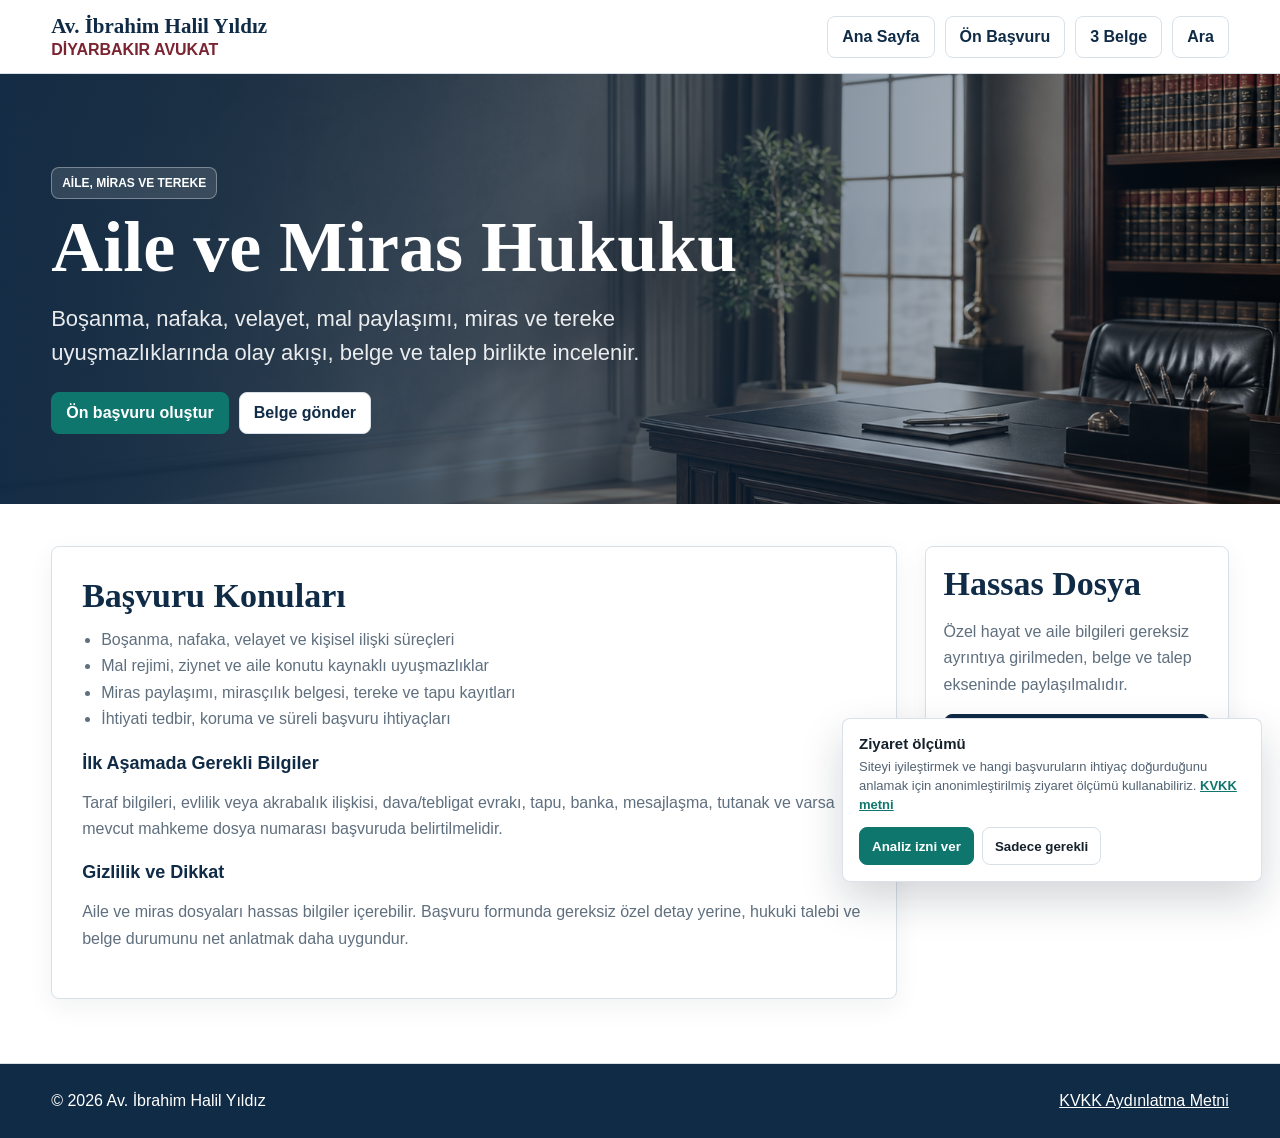
<file: aile-miras-hukuku.html>
<!doctype html>
<html lang="tr">
<head>
  <meta charset="utf-8">
  <meta name="viewport" content="width=device-width, initial-scale=1">
  <title>Aile ve Miras Hukuku | Av. İbrahim Halil Yıldız</title>
  <meta name="description" content="Boşanma, nafaka, velayet, mal paylaşımı, miras ve tereke uyuşmazlıklarında belgeye dayalı ön değerlendirme.">
  <link rel="canonical" href="https://ibrahimhalilyildiz.com.tr/aile-miras-hukuku.html">
  <meta property="og:type" content="article">
  <meta property="og:title" content="Aile ve Miras Hukuku">
  <meta property="og:description" content="Aile ve miras dosyalarında belge, taraf, süre ve talep bilgisiyle ön başvuru.">
  <meta property="og:url" content="https://ibrahimhalilyildiz.com.tr/aile-miras-hukuku.html">
  <meta property="og:image" content="https://ibrahimhalilyildiz.com.tr/assets/office-hero.png">
  <link rel="stylesheet" href="assets/seo-pages.css">
</head>
<body>
  <header class="topbar"><a class="brand" href="./"><strong>Av. İbrahim Halil Yıldız</strong><span>Diyarbakır Avukat</span></a><nav class="nav"><a href="./">Ana Sayfa</a><a href="./#basvuru">Ön Başvuru</a><a href="./#belge-yukle">3 Belge</a><a href="tel:+905336529075">Ara</a></nav></header>
  <section class="hero"><div class="hero-content"><span class="eyebrow">Aile, Miras ve Tereke</span><h1>Aile ve Miras Hukuku</h1><p>Boşanma, nafaka, velayet, mal paylaşımı, miras ve tereke uyuşmazlıklarında olay akışı, belge ve talep birlikte incelenir.</p><div class="actions"><a class="btn primary" href="./#basvuru">Ön başvuru oluştur</a><a class="btn" href="./#belge-yukle">Belge gönder</a></div></div></section>
  <main><div class="layout"><div class="content"><section class="panel">
    <h2>Başvuru Konuları</h2>
    <ul>
      <li>Boşanma, nafaka, velayet ve kişisel ilişki süreçleri</li>
      <li>Mal rejimi, ziynet ve aile konutu kaynaklı uyuşmazlıklar</li>
      <li>Miras paylaşımı, mirasçılık belgesi, tereke ve tapu kayıtları</li>
      <li>İhtiyati tedbir, koruma ve süreli başvuru ihtiyaçları</li>
    </ul>
    <h3>İlk Aşamada Gerekli Bilgiler</h3>
    <p>Taraf bilgileri, evlilik veya akrabalık ilişkisi, dava/tebligat evrakı, tapu, banka, mesajlaşma, tutanak ve varsa mevcut mahkeme dosya numarası başvuruda belirtilmelidir.</p>
    <h3>Gizlilik ve Dikkat</h3>
    <p>Aile ve miras dosyaları hassas bilgiler içerebilir. Başvuru formunda gereksiz özel detay yerine, hukuki talebi ve belge durumunu net anlatmak daha uygundur.</p>
  </section></div><aside class="side"><div class="side-card"><h2>Hassas Dosya</h2><p>Özel hayat ve aile bilgileri gereksiz ayrıntıya girilmeden, belge ve talep ekseninde paylaşılmalıdır.</p><div class="contact-list"><a class="btn dark" href="tel:+905336529075">Telefonla görüş</a><a class="btn primary" href="./#basvuru">Başvuru formu</a></div></div></aside></div></main>
  <footer><div class="footer-inner"><span>© 2026 Av. İbrahim Halil Yıldız</span><a href="kvkk-aydinlatma-metni.html">KVKK Aydınlatma Metni</a></div></footer>
  <script src="assets/analytics-consent.js" defer></script>
</body>
</html>
</file>
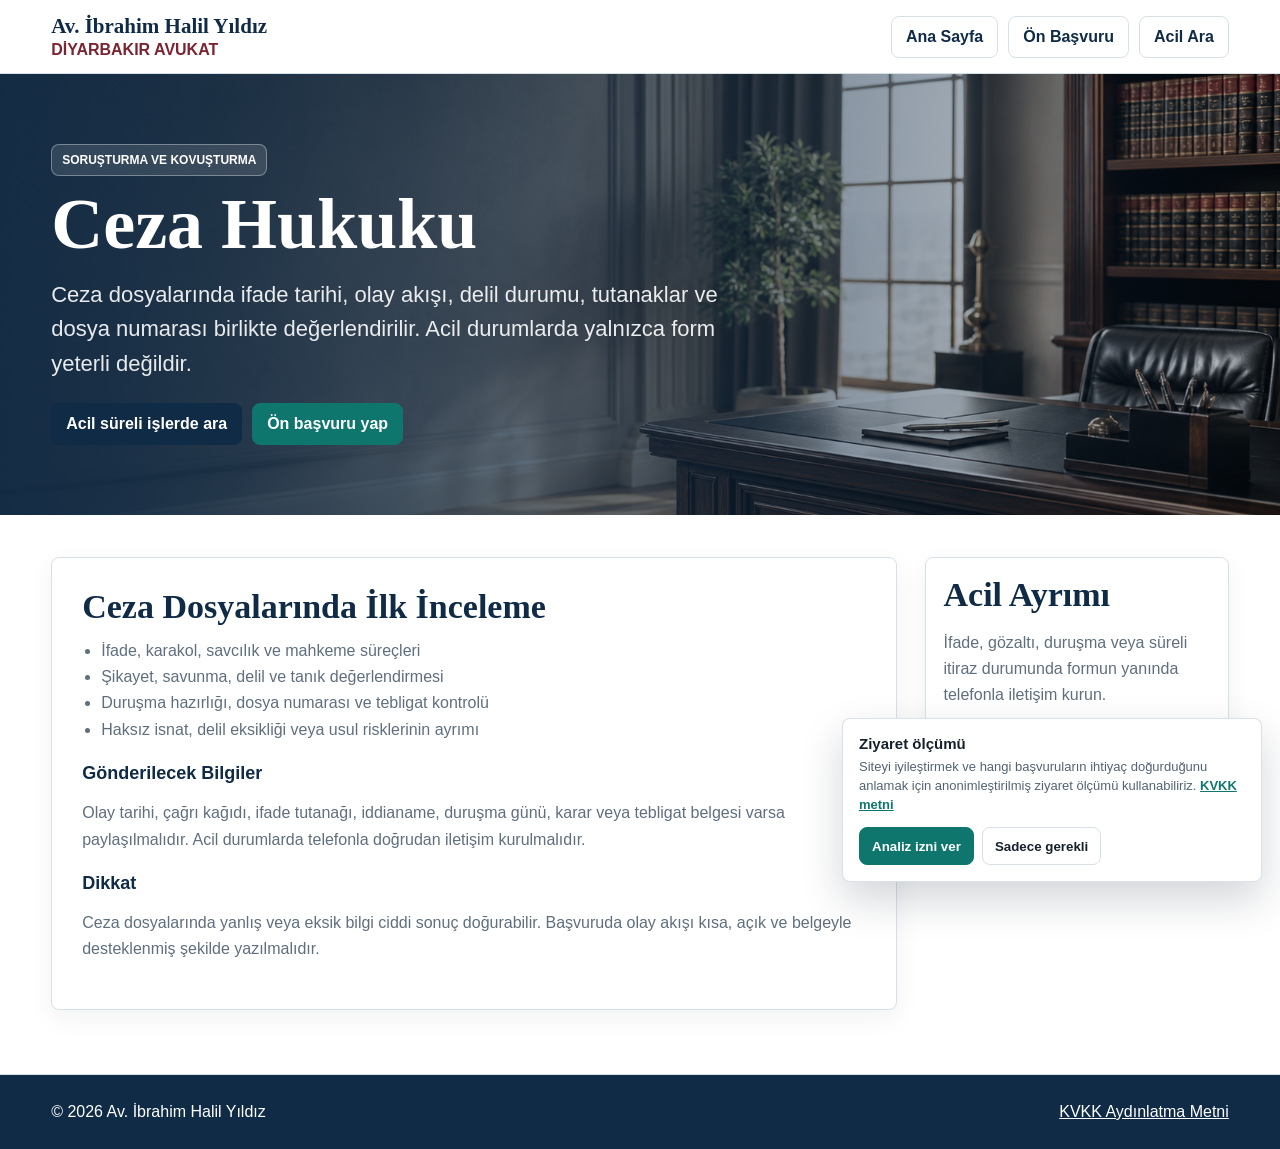
<file: ceza-hukuku.html>
<!doctype html>
<html lang="tr">
<head>
  <meta charset="utf-8">
  <meta name="viewport" content="width=device-width, initial-scale=1">
  <title>Ceza Hukuku | Av. İbrahim Halil Yıldız</title>
  <meta name="description" content="Soruşturma, ifade, duruşma, delil değerlendirme ve ceza dosyalarında aciliyet odaklı ön başvuru.">
  <link rel="canonical" href="https://ibrahimhalilyildiz.com.tr/ceza-hukuku.html">
  <meta property="og:type" content="article">
  <meta property="og:title" content="Ceza Hukuku">
  <meta property="og:description" content="İfade, soruşturma, kovuşturma ve duruşma süreçlerinde dosya ve belgeye dayalı ön değerlendirme.">
  <meta property="og:url" content="https://ibrahimhalilyildiz.com.tr/ceza-hukuku.html">
  <meta property="og:image" content="https://ibrahimhalilyildiz.com.tr/assets/office-hero.png">
  <link rel="stylesheet" href="assets/seo-pages.css">
</head>
<body>
  <header class="topbar"><a class="brand" href="./"><strong>Av. İbrahim Halil Yıldız</strong><span>Diyarbakır Avukat</span></a><nav class="nav"><a href="./">Ana Sayfa</a><a href="./#basvuru">Ön Başvuru</a><a href="tel:+905336529075">Acil Ara</a></nav></header>
  <section class="hero"><div class="hero-content"><span class="eyebrow">Soruşturma ve Kovuşturma</span><h1>Ceza Hukuku</h1><p>Ceza dosyalarında ifade tarihi, olay akışı, delil durumu, tutanaklar ve dosya numarası birlikte değerlendirilir. Acil durumlarda yalnızca form yeterli değildir.</p><div class="actions"><a class="btn dark" href="tel:+905336529075">Acil süreli işlerde ara</a><a class="btn primary" href="./#basvuru">Ön başvuru yap</a></div></div></section>
  <main><div class="layout"><div class="content"><section class="panel">
    <h2>Ceza Dosyalarında İlk İnceleme</h2>
    <ul>
      <li>İfade, karakol, savcılık ve mahkeme süreçleri</li>
      <li>Şikayet, savunma, delil ve tanık değerlendirmesi</li>
      <li>Duruşma hazırlığı, dosya numarası ve tebligat kontrolü</li>
      <li>Haksız isnat, delil eksikliği veya usul risklerinin ayrımı</li>
    </ul>
    <h3>Gönderilecek Bilgiler</h3>
    <p>Olay tarihi, çağrı kağıdı, ifade tutanağı, iddianame, duruşma günü, karar veya tebligat belgesi varsa paylaşılmalıdır. Acil durumlarda telefonla doğrudan iletişim kurulmalıdır.</p>
    <h3>Dikkat</h3>
    <p>Ceza dosyalarında yanlış veya eksik bilgi ciddi sonuç doğurabilir. Başvuruda olay akışı kısa, açık ve belgeyle desteklenmiş şekilde yazılmalıdır.</p>
  </section></div><aside class="side"><div class="side-card"><h2>Acil Ayrımı</h2><p>İfade, gözaltı, duruşma veya süreli itiraz durumunda formun yanında telefonla iletişim kurun.</p><div class="contact-list"><a class="btn dark" href="tel:+905336529075">Hemen ara</a><a class="btn" href="./#sesli-soru">Sesli soru bırak</a></div></div></aside></div></main>
  <footer><div class="footer-inner"><span>© 2026 Av. İbrahim Halil Yıldız</span><a href="kvkk-aydinlatma-metni.html">KVKK Aydınlatma Metni</a></div></footer>
  <script src="assets/analytics-consent.js" defer></script>
</body>
</html>
</file>
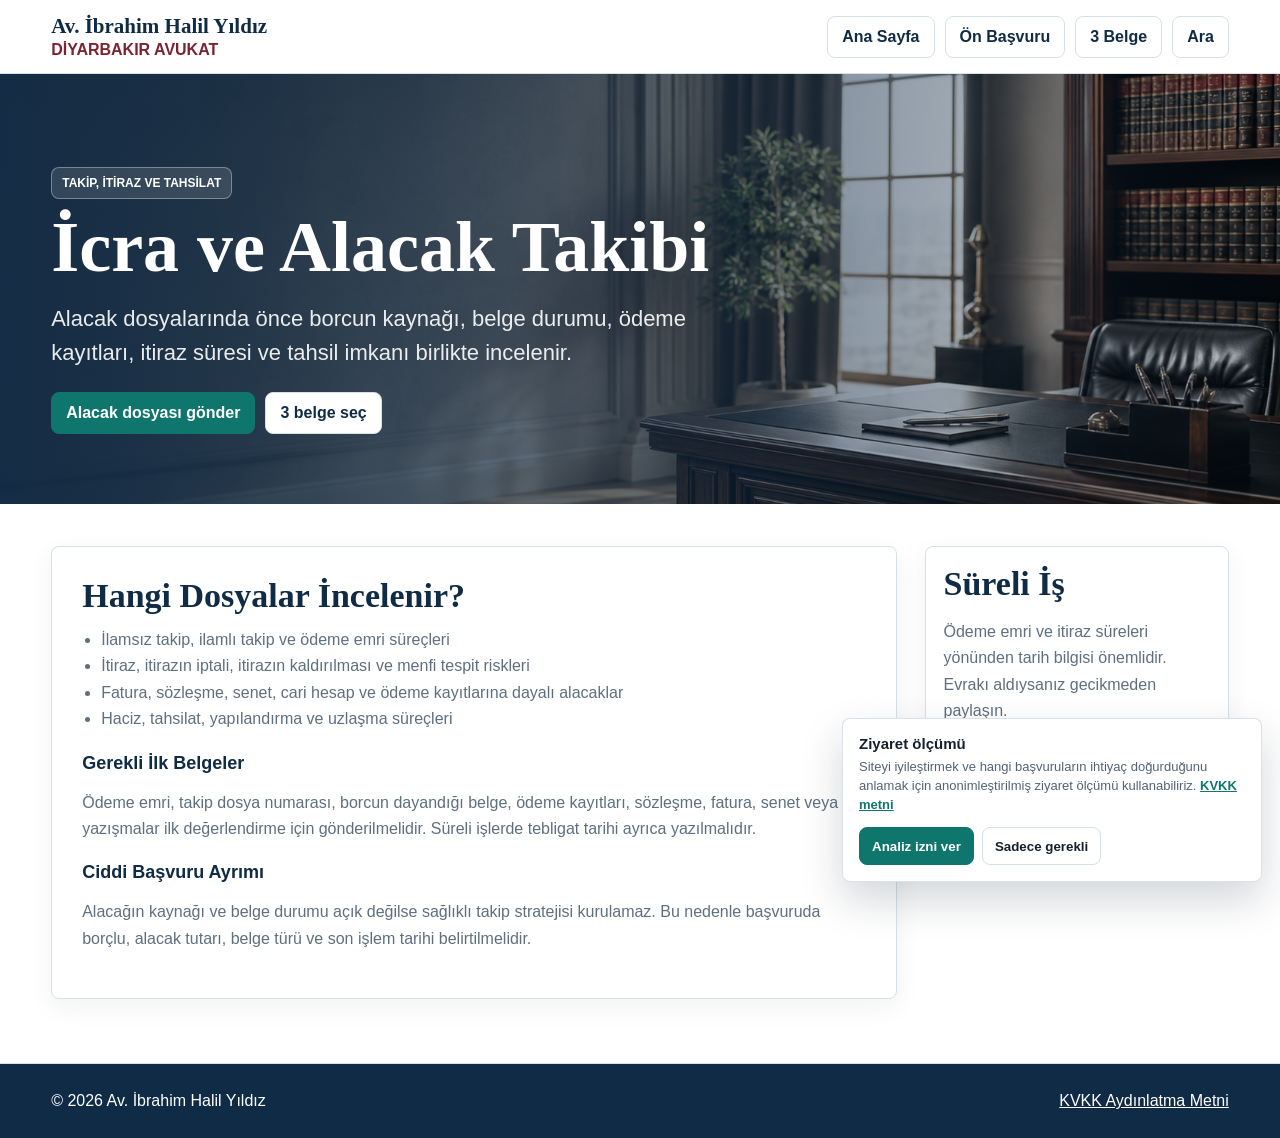
<file: icra-alacak-takibi.html>
<!doctype html>
<html lang="tr">
<head>
  <meta charset="utf-8">
  <meta name="viewport" content="width=device-width, initial-scale=1">
  <title>İcra ve Alacak Takibi | Av. İbrahim Halil Yıldız</title>
  <meta name="description" content="İcra takibi, alacak belgesi, ödeme emri, itiraz, haciz ve tahsilat süreçlerinde belgeye dayalı ön değerlendirme.">
  <link rel="canonical" href="https://ibrahimhalilyildiz.com.tr/icra-alacak-takibi.html">
  <meta property="og:type" content="article">
  <meta property="og:title" content="İcra ve Alacak Takibi">
  <meta property="og:description" content="Alacak ve icra dosyalarında belge, süre, itiraz ve takip stratejisi ön incelemesi.">
  <meta property="og:url" content="https://ibrahimhalilyildiz.com.tr/icra-alacak-takibi.html">
  <meta property="og:image" content="https://ibrahimhalilyildiz.com.tr/assets/office-hero.png">
  <link rel="stylesheet" href="assets/seo-pages.css">
</head>
<body>
  <header class="topbar"><a class="brand" href="./"><strong>Av. İbrahim Halil Yıldız</strong><span>Diyarbakır Avukat</span></a><nav class="nav"><a href="./">Ana Sayfa</a><a href="./#basvuru">Ön Başvuru</a><a href="./#belge-yukle">3 Belge</a><a href="tel:+905336529075">Ara</a></nav></header>
  <section class="hero"><div class="hero-content"><span class="eyebrow">Takip, İtiraz ve Tahsilat</span><h1>İcra ve Alacak Takibi</h1><p>Alacak dosyalarında önce borcun kaynağı, belge durumu, ödeme kayıtları, itiraz süresi ve tahsil imkanı birlikte incelenir.</p><div class="actions"><a class="btn primary" href="./#basvuru">Alacak dosyası gönder</a><a class="btn" href="./#belge-yukle">3 belge seç</a></div></div></section>
  <main><div class="layout"><div class="content"><section class="panel">
    <h2>Hangi Dosyalar İncelenir?</h2>
    <ul>
      <li>İlamsız takip, ilamlı takip ve ödeme emri süreçleri</li>
      <li>İtiraz, itirazın iptali, itirazın kaldırılması ve menfi tespit riskleri</li>
      <li>Fatura, sözleşme, senet, cari hesap ve ödeme kayıtlarına dayalı alacaklar</li>
      <li>Haciz, tahsilat, yapılandırma ve uzlaşma süreçleri</li>
    </ul>
    <h3>Gerekli İlk Belgeler</h3>
    <p>Ödeme emri, takip dosya numarası, borcun dayandığı belge, ödeme kayıtları, sözleşme, fatura, senet veya yazışmalar ilk değerlendirme için gönderilmelidir. Süreli işlerde tebligat tarihi ayrıca yazılmalıdır.</p>
    <h3>Ciddi Başvuru Ayrımı</h3>
    <p>Alacağın kaynağı ve belge durumu açık değilse sağlıklı takip stratejisi kurulamaz. Bu nedenle başvuruda borçlu, alacak tutarı, belge türü ve son işlem tarihi belirtilmelidir.</p>
  </section></div><aside class="side"><div class="side-card"><h2>Süreli İş</h2><p>Ödeme emri ve itiraz süreleri yönünden tarih bilgisi önemlidir. Evrakı aldıysanız gecikmeden paylaşın.</p><div class="contact-list"><a class="btn dark" href="tel:+905336529075">Acil ara</a><a class="btn primary" href="./#basvuru">Ön kayıt oluştur</a></div></div></aside></div></main>
  <footer><div class="footer-inner"><span>© 2026 Av. İbrahim Halil Yıldız</span><a href="kvkk-aydinlatma-metni.html">KVKK Aydınlatma Metni</a></div></footer>
  <script src="assets/analytics-consent.js" defer></script>
</body>
</html>
</file>
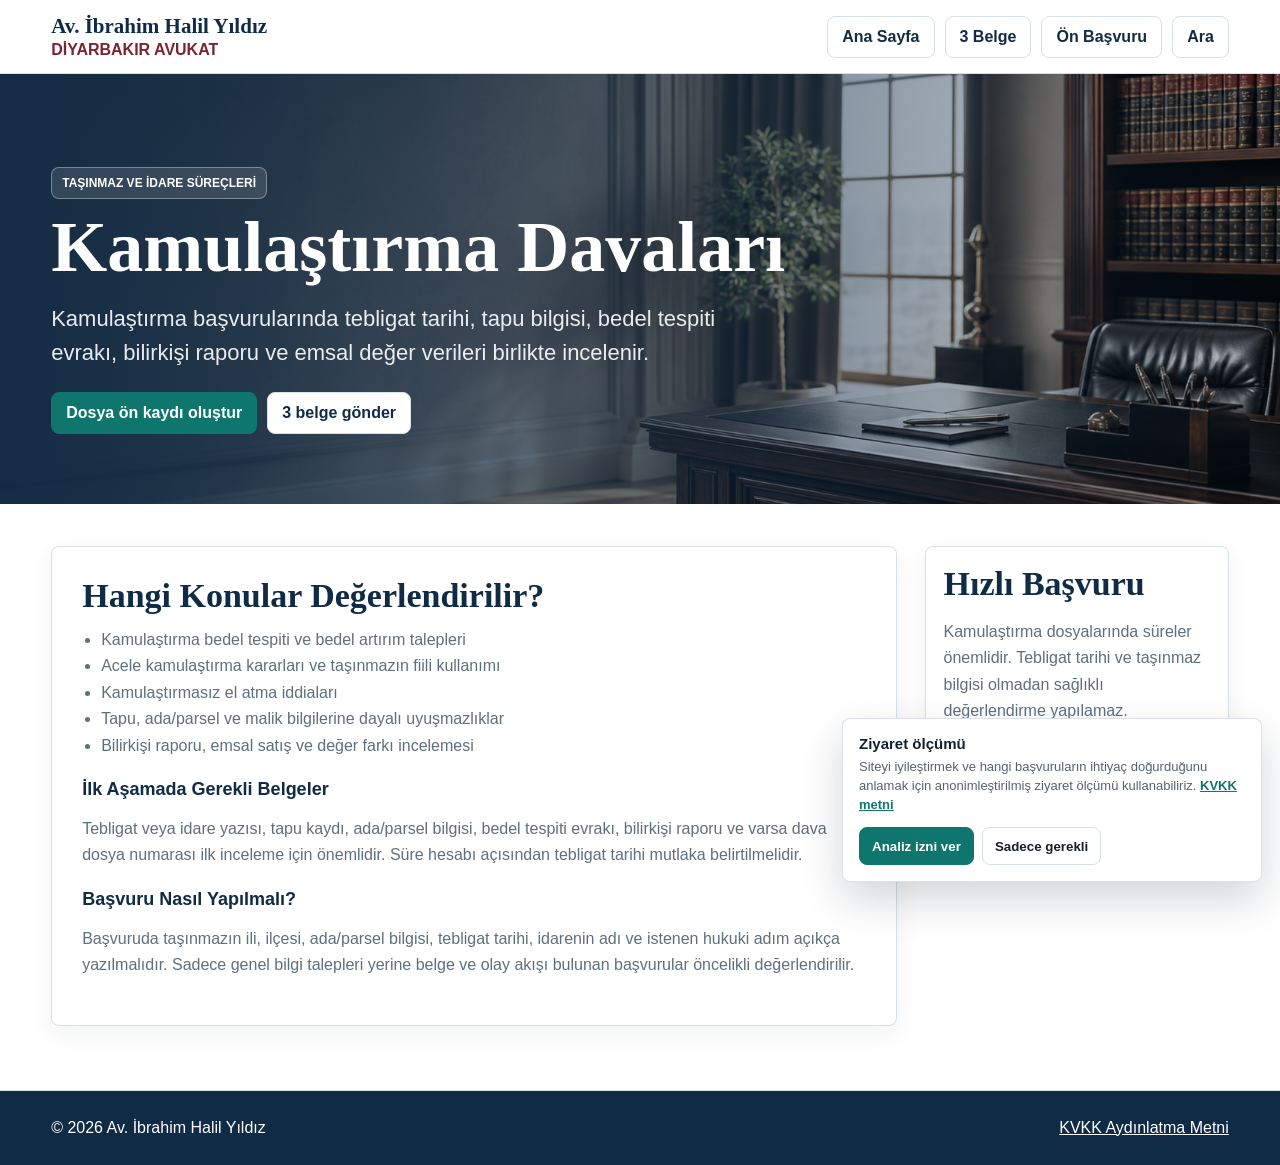
<file: kamulastirma-davalari.html>
<!doctype html>
<html lang="tr">
<head>
  <meta charset="utf-8">
  <meta name="viewport" content="width=device-width, initial-scale=1">
  <title>Kamulaştırma Davaları | Av. İbrahim Halil Yıldız</title>
  <meta name="description" content="Kamulaştırma bedel tespiti, bedel artırım, acele kamulaştırma ve kamulaştırmasız el atma başvuruları için belgeye dayalı ön değerlendirme.">
  <link rel="canonical" href="https://ibrahimhalilyildiz.com.tr/kamulastirma-davalari.html">
  <meta property="og:type" content="article">
  <meta property="og:title" content="Kamulaştırma Davaları | Av. İbrahim Halil Yıldız">
  <meta property="og:description" content="Tapu, tebligat, bilirkişi raporu ve emsal değer belgeleriyle kamulaştırma dosyalarında ön inceleme.">
  <meta property="og:url" content="https://ibrahimhalilyildiz.com.tr/kamulastirma-davalari.html">
  <meta property="og:image" content="https://ibrahimhalilyildiz.com.tr/assets/office-hero.png">
  <link rel="stylesheet" href="assets/seo-pages.css">
</head>
<body>
  <header class="topbar">
    <a class="brand" href="./"><strong>Av. İbrahim Halil Yıldız</strong><span>Diyarbakır Avukat</span></a>
    <nav class="nav"><a href="./">Ana Sayfa</a><a href="./#belge-yukle">3 Belge</a><a href="./#basvuru">Ön Başvuru</a><a href="tel:+905336529075">Ara</a></nav>
  </header>
  <section class="hero">
    <div class="hero-content">
      <span class="eyebrow">Taşınmaz ve İdare Süreçleri</span>
      <h1>Kamulaştırma Davaları</h1>
      <p>Kamulaştırma başvurularında tebligat tarihi, tapu bilgisi, bedel tespiti evrakı, bilirkişi raporu ve emsal değer verileri birlikte incelenir.</p>
      <div class="actions"><a class="btn primary" href="./#basvuru">Dosya ön kaydı oluştur</a><a class="btn" href="./#belge-yukle">3 belge gönder</a></div>
    </div>
  </section>
  <main>
    <div class="layout">
      <div class="content">
        <section class="panel">
          <h2>Hangi Konular Değerlendirilir?</h2>
          <ul>
            <li>Kamulaştırma bedel tespiti ve bedel artırım talepleri</li>
            <li>Acele kamulaştırma kararları ve taşınmazın fiili kullanımı</li>
            <li>Kamulaştırmasız el atma iddiaları</li>
            <li>Tapu, ada/parsel ve malik bilgilerine dayalı uyuşmazlıklar</li>
            <li>Bilirkişi raporu, emsal satış ve değer farkı incelemesi</li>
          </ul>
          <h3>İlk Aşamada Gerekli Belgeler</h3>
          <p>Tebligat veya idare yazısı, tapu kaydı, ada/parsel bilgisi, bedel tespiti evrakı, bilirkişi raporu ve varsa dava dosya numarası ilk inceleme için önemlidir. Süre hesabı açısından tebligat tarihi mutlaka belirtilmelidir.</p>
          <h3>Başvuru Nasıl Yapılmalı?</h3>
          <p>Başvuruda taşınmazın ili, ilçesi, ada/parsel bilgisi, tebligat tarihi, idarenin adı ve istenen hukuki adım açıkça yazılmalıdır. Sadece genel bilgi talepleri yerine belge ve olay akışı bulunan başvurular öncelikli değerlendirilir.</p>
        </section>
      </div>
      <aside class="side">
        <div class="side-card">
          <h2>Hızlı Başvuru</h2>
          <p>Kamulaştırma dosyalarında süreler önemlidir. Tebligat tarihi ve taşınmaz bilgisi olmadan sağlıklı değerlendirme yapılamaz.</p>
          <div class="contact-list"><a class="btn dark" href="tel:+905336529075">Acil süreli işlerde ara</a><a class="btn primary" href="./#basvuru">Ön başvuru formu</a></div>
        </div>
      </aside>
    </div>
  </main>
  <footer><div class="footer-inner"><span>© 2026 Av. İbrahim Halil Yıldız</span><a href="kvkk-aydinlatma-metni.html">KVKK Aydınlatma Metni</a></div></footer>
  <script src="assets/analytics-consent.js" defer></script>
</body>
</html>
</file>
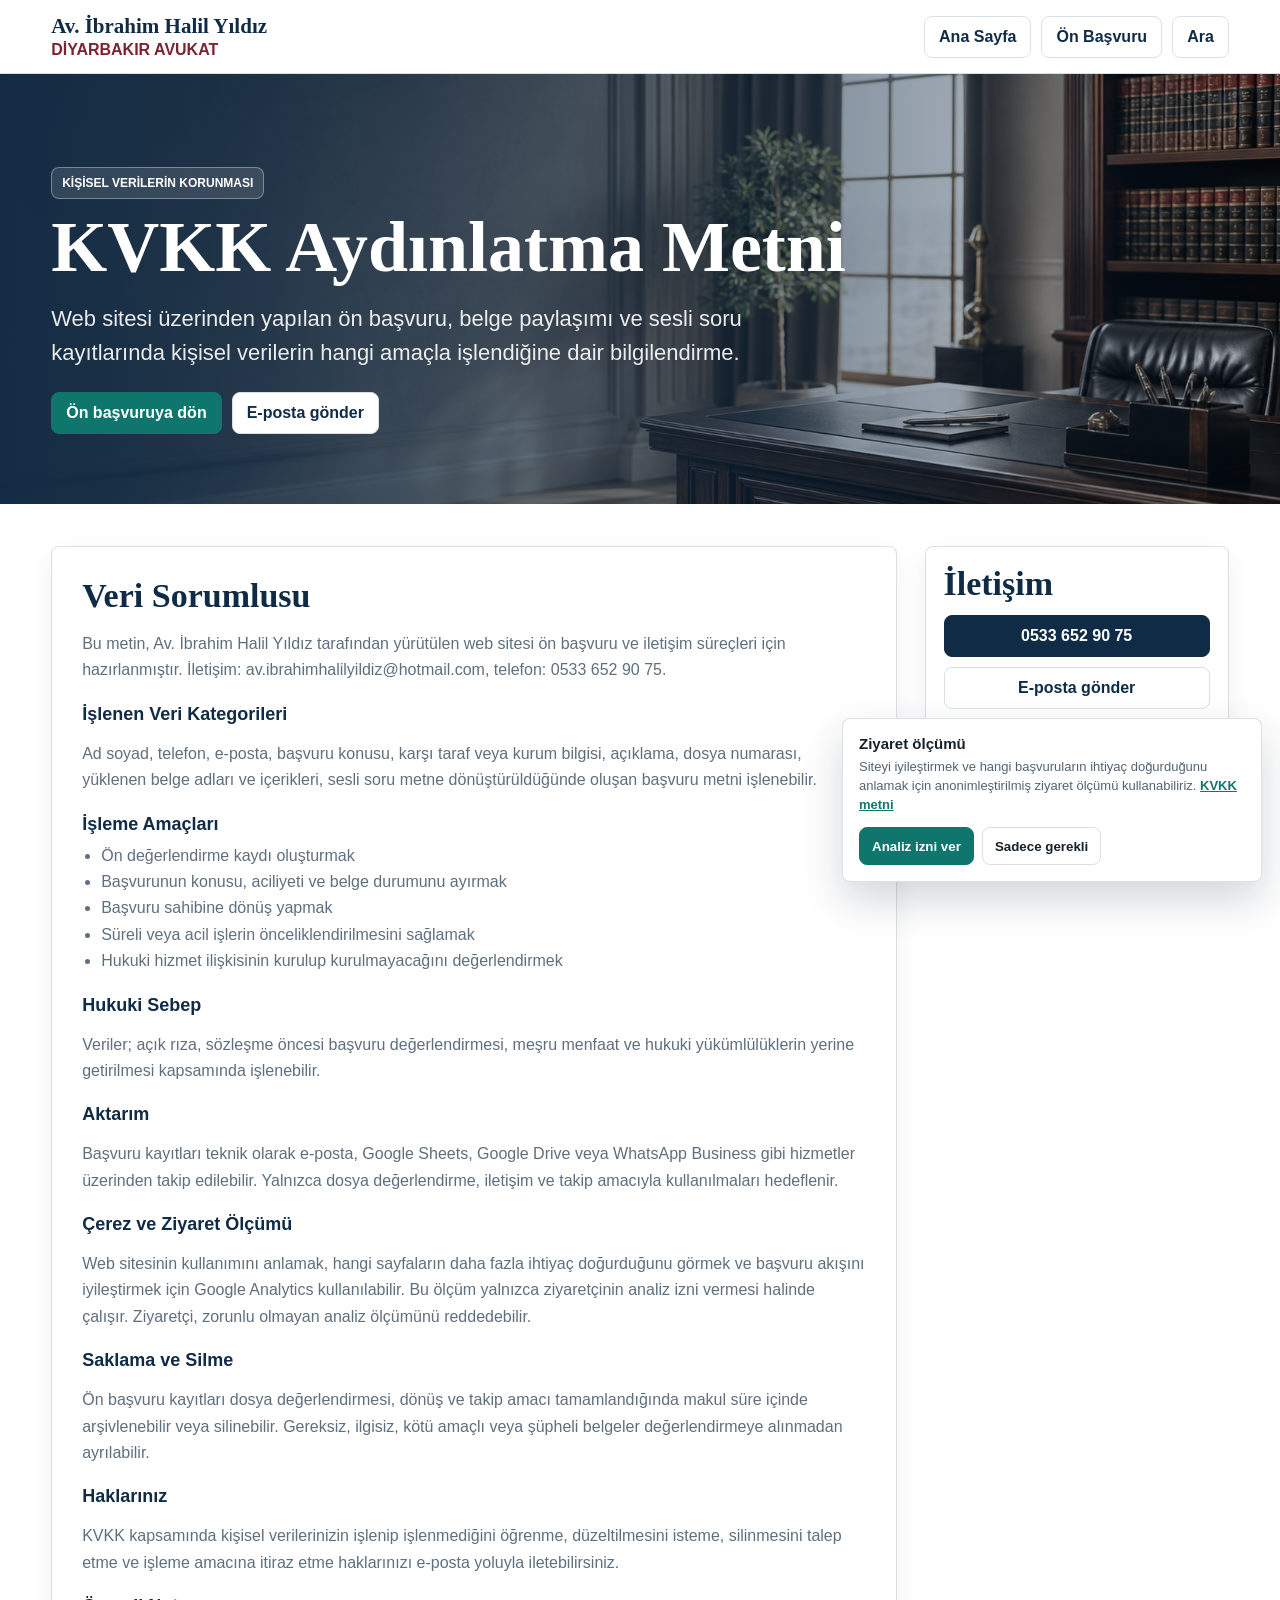
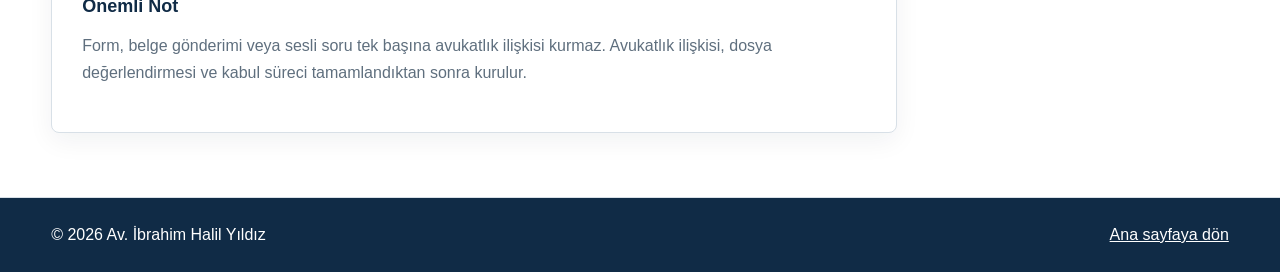
<file: kvkk-aydinlatma-metni.html>
<!doctype html>
<html lang="tr">
<head>
  <meta charset="utf-8">
  <meta name="viewport" content="width=device-width, initial-scale=1">
  <title>KVKK Aydınlatma Metni | Av. İbrahim Halil Yıldız</title>
  <meta name="description" content="Av. İbrahim Halil Yıldız web sitesi başvuru, belge ve sesli soru süreçleri için KVKK aydınlatma metni.">
  <link rel="canonical" href="https://ibrahimhalilyildiz.com.tr/kvkk-aydinlatma-metni.html">
  <meta property="og:type" content="article">
  <meta property="og:title" content="KVKK Aydınlatma Metni | Av. İbrahim Halil Yıldız">
  <meta property="og:description" content="Web başvurusu, belge gönderimi ve sesli soru süreçlerinde kişisel verilerin işlenmesine ilişkin bilgilendirme.">
  <meta property="og:url" content="https://ibrahimhalilyildiz.com.tr/kvkk-aydinlatma-metni.html">
  <meta property="og:image" content="https://ibrahimhalilyildiz.com.tr/assets/office-hero.png">
  <link rel="stylesheet" href="assets/seo-pages.css">
</head>
<body>
  <header class="topbar">
    <a class="brand" href="./">
      <strong>Av. İbrahim Halil Yıldız</strong>
      <span>Diyarbakır Avukat</span>
    </a>
    <nav class="nav" aria-label="Sayfa bağlantıları">
      <a href="./">Ana Sayfa</a>
      <a href="./#basvuru">Ön Başvuru</a>
      <a href="tel:+905336529075">Ara</a>
    </nav>
  </header>

  <section class="hero">
    <div class="hero-content">
      <span class="eyebrow">Kişisel Verilerin Korunması</span>
      <h1>KVKK Aydınlatma Metni</h1>
      <p>Web sitesi üzerinden yapılan ön başvuru, belge paylaşımı ve sesli soru kayıtlarında kişisel verilerin hangi amaçla işlendiğine dair bilgilendirme.</p>
      <div class="actions">
        <a class="btn primary" href="./#basvuru">Ön başvuruya dön</a>
        <a class="btn" href="mailto:av.ibrahimhalilyildiz@hotmail.com">E-posta gönder</a>
      </div>
    </div>
  </section>

  <main>
    <div class="layout">
      <div class="content">
        <section class="panel">
          <h2>Veri Sorumlusu</h2>
          <p>Bu metin, Av. İbrahim Halil Yıldız tarafından yürütülen web sitesi ön başvuru ve iletişim süreçleri için hazırlanmıştır. İletişim: av.ibrahimhalilyildiz@hotmail.com, telefon: 0533 652 90 75.</p>

          <h3>İşlenen Veri Kategorileri</h3>
          <p>Ad soyad, telefon, e-posta, başvuru konusu, karşı taraf veya kurum bilgisi, açıklama, dosya numarası, yüklenen belge adları ve içerikleri, sesli soru metne dönüştürüldüğünde oluşan başvuru metni işlenebilir.</p>

          <h3>İşleme Amaçları</h3>
          <ul>
            <li>Ön değerlendirme kaydı oluşturmak</li>
            <li>Başvurunun konusu, aciliyeti ve belge durumunu ayırmak</li>
            <li>Başvuru sahibine dönüş yapmak</li>
            <li>Süreli veya acil işlerin önceliklendirilmesini sağlamak</li>
            <li>Hukuki hizmet ilişkisinin kurulup kurulmayacağını değerlendirmek</li>
          </ul>

          <h3>Hukuki Sebep</h3>
          <p>Veriler; açık rıza, sözleşme öncesi başvuru değerlendirmesi, meşru menfaat ve hukuki yükümlülüklerin yerine getirilmesi kapsamında işlenebilir.</p>

          <h3>Aktarım</h3>
          <p>Başvuru kayıtları teknik olarak e-posta, Google Sheets, Google Drive veya WhatsApp Business gibi hizmetler üzerinden takip edilebilir. Yalnızca dosya değerlendirme, iletişim ve takip amacıyla kullanılmaları hedeflenir.</p>

          <h3>Çerez ve Ziyaret Ölçümü</h3>
          <p>Web sitesinin kullanımını anlamak, hangi sayfaların daha fazla ihtiyaç doğurduğunu görmek ve başvuru akışını iyileştirmek için Google Analytics kullanılabilir. Bu ölçüm yalnızca ziyaretçinin analiz izni vermesi halinde çalışır. Ziyaretçi, zorunlu olmayan analiz ölçümünü reddedebilir.</p>

          <h3>Saklama ve Silme</h3>
          <p>Ön başvuru kayıtları dosya değerlendirmesi, dönüş ve takip amacı tamamlandığında makul süre içinde arşivlenebilir veya silinebilir. Gereksiz, ilgisiz, kötü amaçlı veya şüpheli belgeler değerlendirmeye alınmadan ayrılabilir.</p>

          <h3>Haklarınız</h3>
          <p>KVKK kapsamında kişisel verilerinizin işlenip işlenmediğini öğrenme, düzeltilmesini isteme, silinmesini talep etme ve işleme amacına itiraz etme haklarınızı e-posta yoluyla iletebilirsiniz.</p>

          <h3>Önemli Not</h3>
          <p>Form, belge gönderimi veya sesli soru tek başına avukatlık ilişkisi kurmaz. Avukatlık ilişkisi, dosya değerlendirmesi ve kabul süreci tamamlandıktan sonra kurulur.</p>
        </section>
      </div>

      <aside class="side">
        <div class="side-card">
          <h2>İletişim</h2>
          <div class="contact-list">
            <a class="btn dark" href="tel:+905336529075">0533 652 90 75</a>
            <a class="btn" href="mailto:av.ibrahimhalilyildiz@hotmail.com">E-posta gönder</a>
            <a class="btn" href="./#belge-yukle">Belge gönder</a>
          </div>
        </div>
      </aside>
    </div>
  </main>

  <footer>
    <div class="footer-inner">
      <span>© 2026 Av. İbrahim Halil Yıldız</span>
      <a href="./">Ana sayfaya dön</a>
    </div>
  </footer>
  <script src="assets/analytics-consent.js" defer></script>
</body>
</html>
</file>
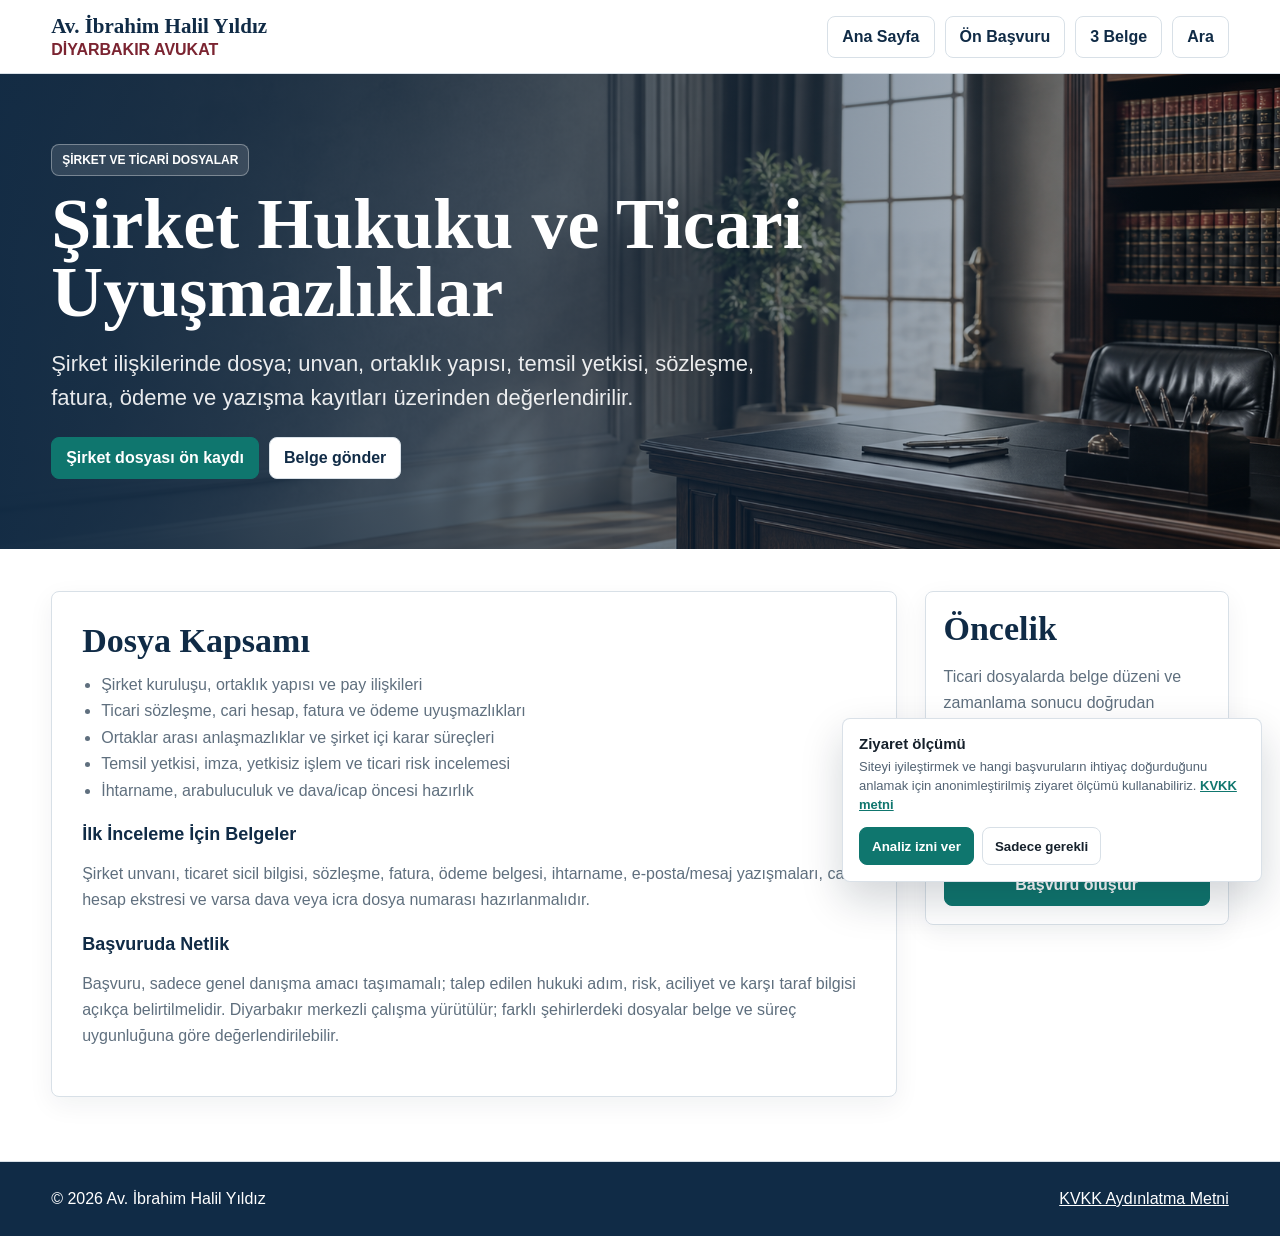
<file: sirket-hukuku.html>
<!doctype html>
<html lang="tr">
<head>
  <meta charset="utf-8">
  <meta name="viewport" content="width=device-width, initial-scale=1">
  <title>Şirket Hukuku ve Ticari Uyuşmazlıklar | Av. İbrahim Halil Yıldız</title>
  <meta name="description" content="Şirket ortaklığı, ticari sözleşme, temsil, alacak, fatura ve ortaklar arası uyuşmazlıklarda belgeye dayalı ön değerlendirme.">
  <link rel="canonical" href="https://ibrahimhalilyildiz.com.tr/sirket-hukuku.html">
  <meta property="og:type" content="article">
  <meta property="og:title" content="Şirket Hukuku ve Ticari Uyuşmazlıklar">
  <meta property="og:description" content="Şirket unvanı, sözleşme, fatura, ödeme kaydı ve yazışmalarla ticari dosya ön incelemesi.">
  <meta property="og:url" content="https://ibrahimhalilyildiz.com.tr/sirket-hukuku.html">
  <meta property="og:image" content="https://ibrahimhalilyildiz.com.tr/assets/office-hero.png">
  <link rel="stylesheet" href="assets/seo-pages.css">
</head>
<body>
  <header class="topbar"><a class="brand" href="./"><strong>Av. İbrahim Halil Yıldız</strong><span>Diyarbakır Avukat</span></a><nav class="nav"><a href="./">Ana Sayfa</a><a href="./#basvuru">Ön Başvuru</a><a href="./#belge-yukle">3 Belge</a><a href="tel:+905336529075">Ara</a></nav></header>
  <section class="hero"><div class="hero-content"><span class="eyebrow">Şirket ve Ticari Dosyalar</span><h1>Şirket Hukuku ve Ticari Uyuşmazlıklar</h1><p>Şirket ilişkilerinde dosya; unvan, ortaklık yapısı, temsil yetkisi, sözleşme, fatura, ödeme ve yazışma kayıtları üzerinden değerlendirilir.</p><div class="actions"><a class="btn primary" href="./#basvuru">Şirket dosyası ön kaydı</a><a class="btn" href="./#belge-yukle">Belge gönder</a></div></div></section>
  <main><div class="layout"><div class="content">
    <section class="panel">
      <h2>Dosya Kapsamı</h2>
      <ul>
        <li>Şirket kuruluşu, ortaklık yapısı ve pay ilişkileri</li>
        <li>Ticari sözleşme, cari hesap, fatura ve ödeme uyuşmazlıkları</li>
        <li>Ortaklar arası anlaşmazlıklar ve şirket içi karar süreçleri</li>
        <li>Temsil yetkisi, imza, yetkisiz işlem ve ticari risk incelemesi</li>
        <li>İhtarname, arabuluculuk ve dava/icap öncesi hazırlık</li>
      </ul>
      <h3>İlk İnceleme İçin Belgeler</h3>
      <p>Şirket unvanı, ticaret sicil bilgisi, sözleşme, fatura, ödeme belgesi, ihtarname, e-posta/mesaj yazışmaları, cari hesap ekstresi ve varsa dava veya icra dosya numarası hazırlanmalıdır.</p>
      <h3>Başvuruda Netlik</h3>
      <p>Başvuru, sadece genel danışma amacı taşımamalı; talep edilen hukuki adım, risk, aciliyet ve karşı taraf bilgisi açıkça belirtilmelidir. Diyarbakır merkezli çalışma yürütülür; farklı şehirlerdeki dosyalar belge ve süreç uygunluğuna göre değerlendirilebilir.</p>
    </section>
  </div><aside class="side"><div class="side-card"><h2>Öncelik</h2><p>Ticari dosyalarda belge düzeni ve zamanlama sonucu doğrudan etkileyebilir. Sözleşme, fatura ve ödeme kaydı ilk aşamada birlikte gönderilmelidir.</p><div class="contact-list"><a class="btn dark" href="tel:+905336529075">0533 652 90 75</a><a class="btn primary" href="./#basvuru">Başvuru oluştur</a></div></div></aside></div></main>
  <footer><div class="footer-inner"><span>© 2026 Av. İbrahim Halil Yıldız</span><a href="kvkk-aydinlatma-metni.html">KVKK Aydınlatma Metni</a></div></footer>
  <script src="assets/analytics-consent.js" defer></script>
</body>
</html>
</file>
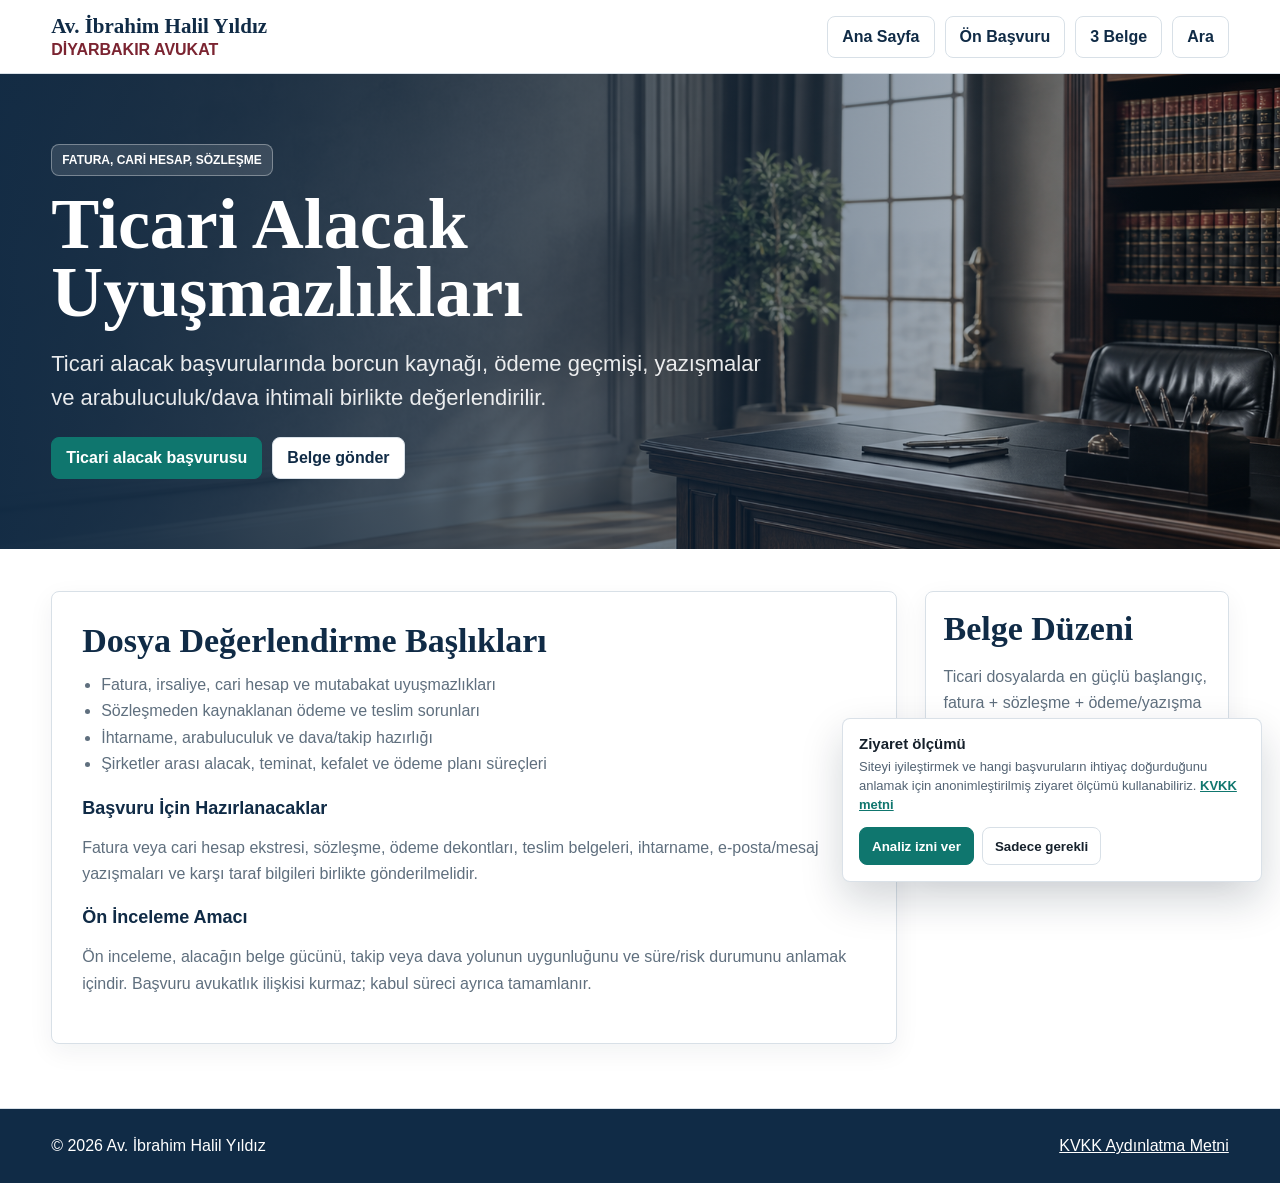
<file: ticari-alacak-uyusmazliklari.html>
<!doctype html>
<html lang="tr">
<head>
  <meta charset="utf-8">
  <meta name="viewport" content="width=device-width, initial-scale=1">
  <title>Ticari Alacak Uyuşmazlıkları | Av. İbrahim Halil Yıldız</title>
  <meta name="description" content="Ticari alacak, fatura, cari hesap, sözleşme ve ödeme uyuşmazlıklarında belgeye dayalı ön değerlendirme.">
  <link rel="canonical" href="https://ibrahimhalilyildiz.com.tr/ticari-alacak-uyusmazliklari.html">
  <meta property="og:type" content="article">
  <meta property="og:title" content="Ticari Alacak Uyuşmazlıkları">
  <meta property="og:description" content="Fatura, sözleşme, cari hesap ve ödeme kayıtlarına dayalı ticari alacak dosyalarının değerlendirilmesi.">
  <meta property="og:url" content="https://ibrahimhalilyildiz.com.tr/ticari-alacak-uyusmazliklari.html">
  <meta property="og:image" content="https://ibrahimhalilyildiz.com.tr/assets/office-hero.png">
  <link rel="stylesheet" href="assets/seo-pages.css">
</head>
<body>
  <header class="topbar"><a class="brand" href="./"><strong>Av. İbrahim Halil Yıldız</strong><span>Diyarbakır Avukat</span></a><nav class="nav"><a href="./">Ana Sayfa</a><a href="./#basvuru">Ön Başvuru</a><a href="./#belge-yukle">3 Belge</a><a href="tel:+905336529075">Ara</a></nav></header>
  <section class="hero"><div class="hero-content"><span class="eyebrow">Fatura, Cari Hesap, Sözleşme</span><h1>Ticari Alacak Uyuşmazlıkları</h1><p>Ticari alacak başvurularında borcun kaynağı, ödeme geçmişi, yazışmalar ve arabuluculuk/dava ihtimali birlikte değerlendirilir.</p><div class="actions"><a class="btn primary" href="./#basvuru">Ticari alacak başvurusu</a><a class="btn" href="./#belge-yukle">Belge gönder</a></div></div></section>
  <main><div class="layout"><div class="content"><section class="panel">
    <h2>Dosya Değerlendirme Başlıkları</h2>
    <ul>
      <li>Fatura, irsaliye, cari hesap ve mutabakat uyuşmazlıkları</li>
      <li>Sözleşmeden kaynaklanan ödeme ve teslim sorunları</li>
      <li>İhtarname, arabuluculuk ve dava/takip hazırlığı</li>
      <li>Şirketler arası alacak, teminat, kefalet ve ödeme planı süreçleri</li>
    </ul>
    <h3>Başvuru İçin Hazırlanacaklar</h3>
    <p>Fatura veya cari hesap ekstresi, sözleşme, ödeme dekontları, teslim belgeleri, ihtarname, e-posta/mesaj yazışmaları ve karşı taraf bilgileri birlikte gönderilmelidir.</p>
    <h3>Ön İnceleme Amacı</h3>
    <p>Ön inceleme, alacağın belge gücünü, takip veya dava yolunun uygunluğunu ve süre/risk durumunu anlamak içindir. Başvuru avukatlık ilişkisi kurmaz; kabul süreci ayrıca tamamlanır.</p>
  </section></div><aside class="side"><div class="side-card"><h2>Belge Düzeni</h2><p>Ticari dosyalarda en güçlü başlangıç, fatura + sözleşme + ödeme/yazışma kayıtlarının birlikte gönderilmesidir.</p><div class="contact-list"><a class="btn dark" href="tel:+905336529075">0533 652 90 75</a><a class="btn primary" href="./#belge-yukle">3 belge gönder</a></div></div></aside></div></main>
  <footer><div class="footer-inner"><span>© 2026 Av. İbrahim Halil Yıldız</span><a href="kvkk-aydinlatma-metni.html">KVKK Aydınlatma Metni</a></div></footer>
  <script src="assets/analytics-consent.js" defer></script>
</body>
</html>
</file>
<file: assets/seo-pages.css>
:root {
  --ink: #15202b;
  --muted: #5f6f7e;
  --paper: #ffffff;
  --soft: #f3f6f8;
  --line: #d8e0e7;
  --navy: #102b46;
  --teal: #0f766e;
  --burgundy: #7b2431;
  --gold: #b8893b;
  --shadow: 0 18px 42px rgba(13, 28, 43, 0.14);
  font-family: Inter, "Segoe UI", Roboto, Arial, sans-serif;
}

* {
  box-sizing: border-box;
}

body {
  margin: 0;
  color: var(--ink);
  background: #ffffff;
}

a {
  color: inherit;
}

.topbar {
  position: sticky;
  top: 0;
  z-index: 10;
  display: flex;
  align-items: center;
  justify-content: space-between;
  gap: 14px;
  padding: 14px clamp(18px, 4vw, 54px);
  border-bottom: 1px solid var(--line);
  background: rgba(255, 255, 255, 0.94);
  backdrop-filter: blur(10px);
}

.brand {
  display: flex;
  flex-direction: column;
  gap: 2px;
  text-decoration: none;
}

.brand strong {
  color: var(--navy);
  font-family: Georgia, "Times New Roman", serif;
  font-size: 21px;
}

.brand span {
  color: var(--burgundy);
  font-weight: 900;
  text-transform: uppercase;
}

.nav {
  display: flex;
  gap: 10px;
  flex-wrap: wrap;
  justify-content: flex-end;
}

.nav a,
.btn {
  min-height: 42px;
  display: inline-flex;
  align-items: center;
  justify-content: center;
  padding: 10px 14px;
  border-radius: 8px;
  border: 1px solid var(--line);
  background: #ffffff;
  color: var(--navy);
  font-weight: 850;
  text-decoration: none;
}

.btn.primary {
  border-color: var(--teal);
  background: var(--teal);
  color: #ffffff;
}

.btn.dark {
  border-color: var(--navy);
  background: var(--navy);
  color: #ffffff;
}

.hero {
  min-height: 430px;
  display: grid;
  align-items: end;
  padding: clamp(28px, 6vw, 70px) clamp(18px, 4vw, 54px);
  background:
    linear-gradient(90deg, rgba(16, 43, 70, 0.92), rgba(16, 43, 70, 0.62), rgba(16, 43, 70, 0.16)),
    url("office-hero.png") center/cover;
  color: #ffffff;
}

.hero-content {
  max-width: 820px;
}

.eyebrow {
  display: inline-flex;
  margin-bottom: 14px;
  padding: 8px 10px;
  border: 1px solid rgba(255, 255, 255, 0.34);
  border-radius: 8px;
  background: rgba(255, 255, 255, 0.12);
  font-size: 12px;
  font-weight: 900;
  text-transform: uppercase;
}

h1 {
  margin: 0;
  font-family: Georgia, "Times New Roman", serif;
  font-size: clamp(36px, 7vw, 72px);
  line-height: 0.95;
}

.hero p {
  max-width: 720px;
  margin: 20px 0 0;
  color: rgba(255, 255, 255, 0.9);
  font-size: clamp(17px, 2.1vw, 22px);
  line-height: 1.55;
}

.actions {
  display: flex;
  flex-wrap: wrap;
  gap: 10px;
  margin-top: 22px;
}

main {
  padding: 42px clamp(18px, 4vw, 54px) 64px;
}

.layout {
  max-width: 1180px;
  margin: 0 auto;
  display: grid;
  grid-template-columns: minmax(0, 1fr) minmax(300px, 0.36fr);
  gap: 28px;
  align-items: start;
}

.content {
  display: grid;
  gap: 18px;
}

.panel,
.side-card {
  border: 1px solid var(--line);
  border-radius: 8px;
  background: var(--paper);
  box-shadow: 0 8px 26px rgba(13, 28, 43, 0.06);
}

.panel {
  padding: clamp(20px, 3vw, 30px);
}

.panel h2,
.side-card h2,
.side-card h3 {
  margin: 0 0 12px;
  color: var(--navy);
  font-family: Georgia, "Times New Roman", serif;
  font-size: clamp(24px, 3vw, 34px);
}

.panel h3 {
  margin: 20px 0 8px;
  color: var(--navy);
  font-size: 18px;
}

.panel p,
.panel li,
.side-card p,
.side-card li {
  color: var(--muted);
  line-height: 1.65;
}

.panel ul,
.side-card ul {
  margin: 0;
  padding-left: 19px;
}

.grid-links {
  display: grid;
  grid-template-columns: repeat(2, minmax(220px, 1fr));
  gap: 12px;
}

.link-card {
  padding: 16px;
  border: 1px solid var(--line);
  border-radius: 8px;
  text-decoration: none;
  background: var(--soft);
}

.link-card strong {
  display: block;
  margin-bottom: 6px;
  color: var(--navy);
}

.link-card span {
  color: var(--muted);
  line-height: 1.45;
}

.side {
  position: sticky;
  top: 86px;
  display: grid;
  gap: 14px;
}

.side-card {
  padding: 18px;
}

.contact-list {
  display: grid;
  gap: 10px;
}

.contact-list a {
  text-decoration: none;
}

footer {
  padding: 28px clamp(18px, 4vw, 54px);
  border-top: 1px solid var(--line);
  background: var(--navy);
  color: #ffffff;
}

.footer-inner {
  max-width: 1180px;
  margin: 0 auto;
  display: flex;
  gap: 12px;
  justify-content: space-between;
  flex-wrap: wrap;
}

.footer-inner a {
  color: #ffffff;
}

@media (max-width: 820px) {
  .topbar {
    align-items: flex-start;
    flex-direction: column;
  }

  .nav {
    justify-content: flex-start;
  }

  .layout,
  .grid-links {
    grid-template-columns: 1fr;
  }

  .side {
    position: static;
  }
}
</file>
